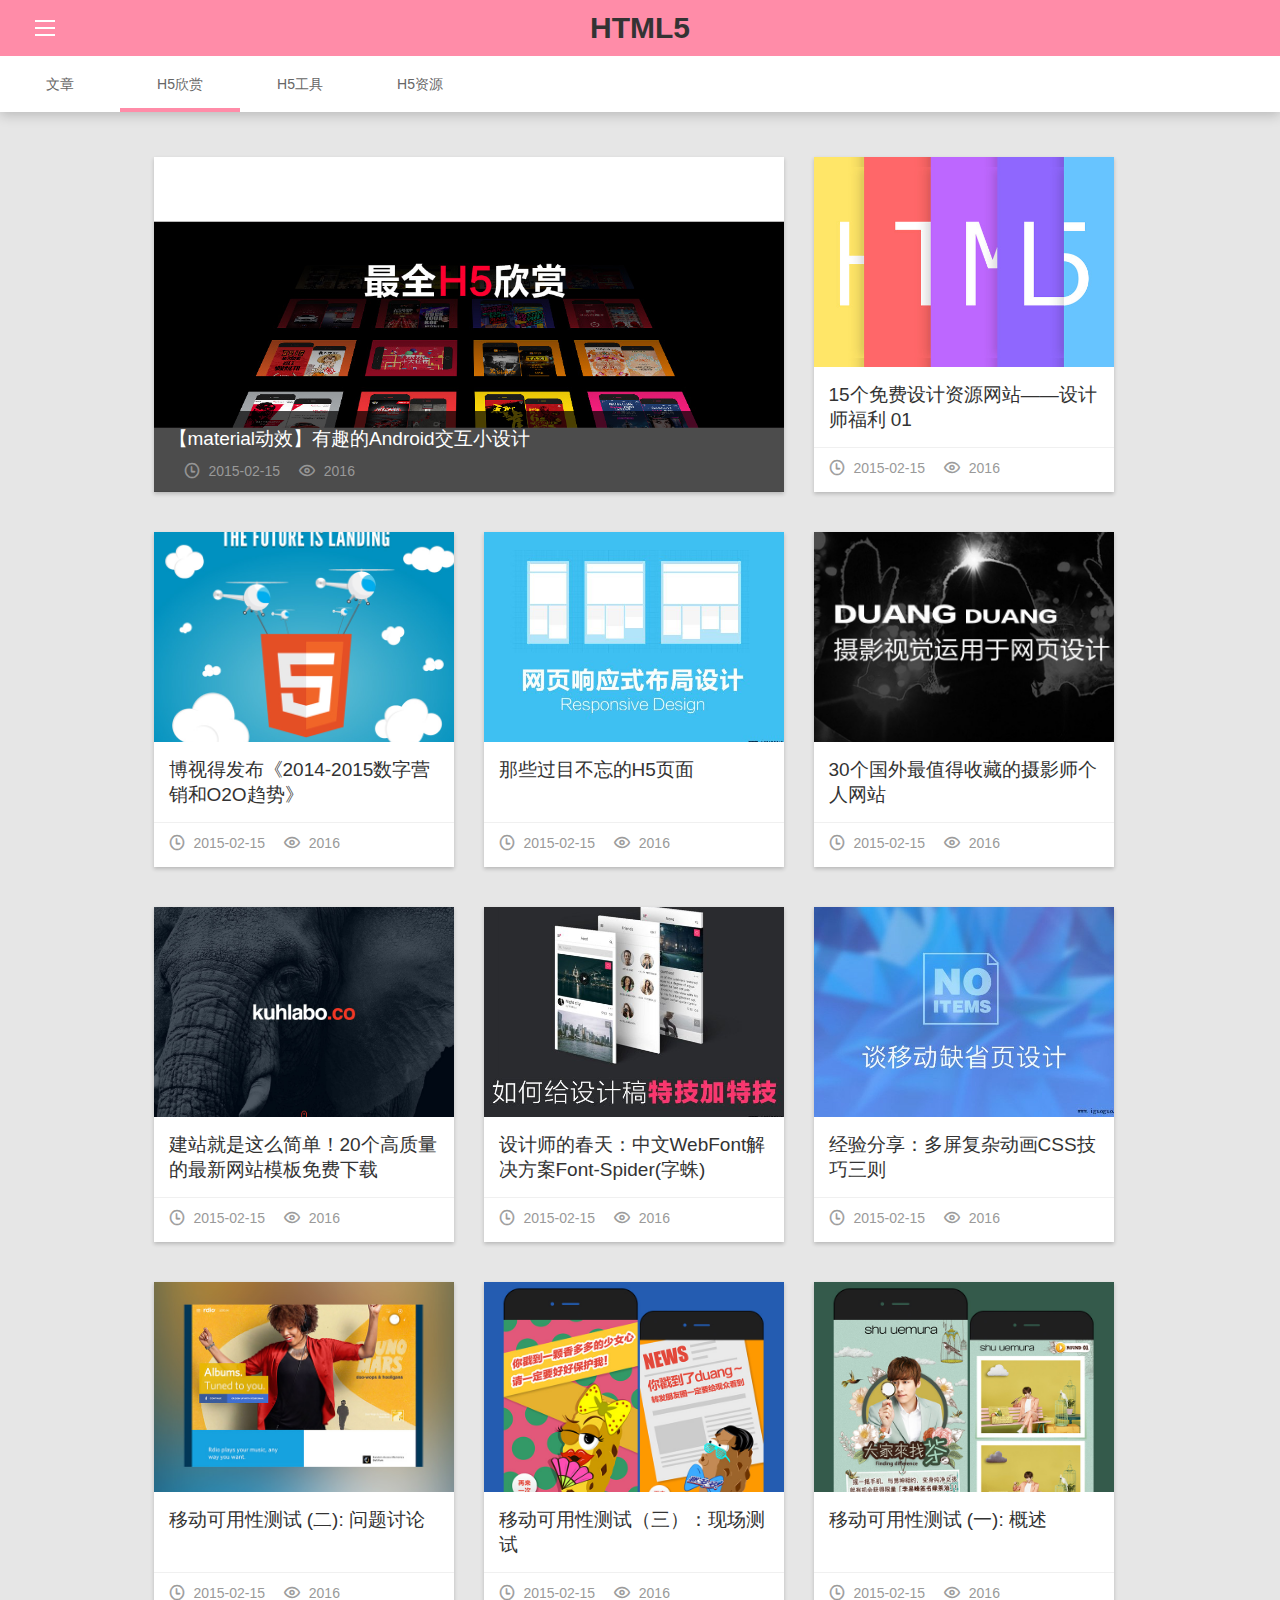
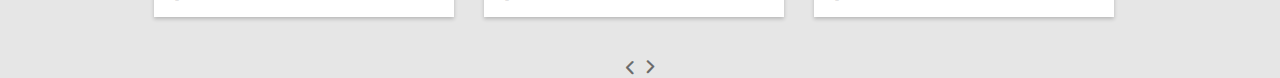
<file: h5/h5.html>
<!DOCTYPE html>
<html>
	<head>
		<meta charset="utf-8">
		<title>html5--爱果果</title>
		<meta name="keywords" content="h5,html5"/>
		<meta name="description" content=""/>
		<link rel="stylesheet" type="text/css" href="css/style.css"/>
		<link rel="stylesheet" type="text/css" href="css/layout.css"/>
		<script type="text/javascript" src="js/jquery-2.1.0.js" ></script>
		<script type="text/javascript" src="js/common.js"></script>
	</head>
	<body>
		<!--
        	作者：278653847@qq.com
        	时间：2015-03-18
        	描述：头部导航区域
        -->
		<header class="depth1">
			<div class="iguoguoHeader">
				<div class="resWrapper">
					<div class="roundNav">
						<span class="navIcon"></span>
						<svg x="0px" y="0px" width="40px" height="40px" viewBox="0 0 40 40">
							<circle fill="transparent" stroke="#ffffff" stroke-width="1" cx="20px" cy="20px" r="18px" stroke-dasharray="150,150" stroke-dashoffset="150" ></circle>
						</svg>
					</div>
				</div>
				<nav class="iguoguoMenu resWrapper" >
					<h1>爱果果</h1>
					<ul>
						<li><a href="#">首页</a></li>
						<li><a href="#">酷站</a></li>
						<li><a href="#">UI</a></li>
						<li><a href="#">专题</a></li>
						<li><a href="#">电商</a></li>
					</ul>
				</nav>
				<span class="channelName">HTML5</span>
			</div>
			<div class="menuBar resWrapper">
				<nav>
					<a href="#">文章</a>
					<a href="#" class="current">H5欣赏</a>
					<a href="#">H5工具</a>
					<a href="#">H5资源</a>
				</nav>
			</div>
		</header>
		<!--
        	作者：278653847@qq.com
        	时间：2015-03-18
        	描述：主内容区域
        -->
		<div class="main resWrapper">
			<ul class="coList clearfix">
				<li class="focusList depth0">
					<div class="imgBox"><a href="#"><img src="images/h5banner.jpg" alt="" /></a></div>
					<h3>【material动效】有趣的Android交互小设计
					<div class="listMeta">
						<i class="iconfont">&#xe65f;</i>
						<span>2015-02-15</span>
						<i class="iconfont">&#xe7e6;</i>
						<span>2016</span>
					</div>
					</h3>
					
				</li>
				<li class="depth0">
					<div class="imgBox"><a href="#"><img src="images/html5.jpg" alt="" /></a></div>
					<h3>15个免费设计资源网站——设计师福利 01</h3>
					<div class="listMeta">
						<i class="iconfont">&#xe65f;</i>
						<span>2015-02-15</span>
						<i class="iconfont">&#xe7e6;</i>
						<span>2016</span>
					</div>
				</li>
				<li class="depth0">
					<div class="imgBox"><a href="#"><img src="images/html5landing.jpg" alt="" /></a></div>
					<h3>博视得发布《2014-2015数字营销和O2O趋势》</h3>
					<div class="listMeta">
						<i class="iconfont">&#xe65f;</i>
						<span>2015-02-15</span>
						<i class="iconfont">&#xe7e6;</i>
						<span>2016</span>
					</div>
				</li>
				<li class="depth0">
					<div class="imgBox"><a href="#"><img src="images/2.jpg" alt="" /></a></div>
					<h3>那些过目不忘的H5页面</h3>
					<div class="listMeta">
						<i class="iconfont">&#xe65f;</i>
						<span>2015-02-15</span>
						<i class="iconfont">&#xe7e6;</i>
						<span>2016</span>
					</div>
				</li>
				<li class="depth0">
					<div class="imgBox"><a href="#"><img src="images/3.jpg" alt="" /></a></div>
					<h3>30个国外最值得收藏的摄影师个人网站</h3>
					<div class="listMeta">
						<i class="iconfont">&#xe65f;</i>
						<span>2015-02-15</span>
						<i class="iconfont">&#xe7e6;</i>
						<span>2016</span>
					</div>
				<li class="depth0">
					<div class="imgBox"><a href="#"><img src="images/002.jpg" alt="" /></a></div>
					<h3>建站就是这么简单！20个高质量的最新网站模板免费下载</h3>
					<div class="listMeta">
						<i class="iconfont">&#xe65f;</i>
						<span>2015-02-15</span>
						<i class="iconfont">&#xe7e6;</i>
						<span>2016</span>
					</div>
				</li>
				<li class="depth0">
					<div class="imgBox"><a href="#"><img src="images/1.jpg" alt="" /></a></div>
					<h3>设计师的春天：中文WebFont解决方案Font-Spider(字蛛)</h3>
					<div class="listMeta">
						<i class="iconfont">&#xe65f;</i>
						<span>2015-02-15</span>
						<i class="iconfont">&#xe7e6;</i>
						<span>2016</span>
					</div>
				<li class="depth0">
					<div class="imgBox"><a href="#"><img src="images/4.jpg" alt="" /></a></div>
					<h3>经验分享：多屏复杂动画CSS技巧三则</h3>
					<div class="listMeta">
						<i class="iconfont">&#xe65f;</i>
						<span>2015-02-15</span>
						<i class="iconfont">&#xe7e6;</i>
						<span>2016</span>
					</div>
				</li>
				<li class="depth0">
					<div class="imgBox"><a href="#"><img src="images/5.jpg" alt="" /></a></div>
					<h3>移动可用性测试 (二): 问题讨论</h3>
					<div class="listMeta">
						<i class="iconfont">&#xe65f;</i>
						<span>2015-02-15</span>
						<i class="iconfont">&#xe7e6;</i>
						<span>2016</span>
					</div>
				<li class="depth0">
					<div class="imgBox"><a href="#"><img src="images/8.jpg" alt="" /></a></div>
					<h3>移动可用性测试（三）：现场测试</h3>
					<div class="listMeta">
						<i class="iconfont">&#xe65f;</i>
						<span>2015-02-15</span>
						<i class="iconfont">&#xe7e6;</i>
						<span>2016</span>
					</div>
				</li>
				<li class="depth0">
					<div class="imgBox"><a href="#"><img src="images/7.jpg" alt="" /></a></div>
					<h3>移动可用性测试 (一): 概述</h3>
					<div class="listMeta">
						<i class="iconfont">&#xe65f;</i>
						<span>2015-02-15</span>
						<i class="iconfont">&#xe7e6;</i>
						<span>2016</span>
					</div>
				</li>
				
			</ul>
			
			<div class="pager">
				<a href="#"><i class="iconfont">&#xe679;</i></a>
				<a href=""><i class="iconfont">&#xe6a3;</i></a>
			</div>
		</div>
		
		<footer>
			
		</footer>
	</body>
</html>
</file>
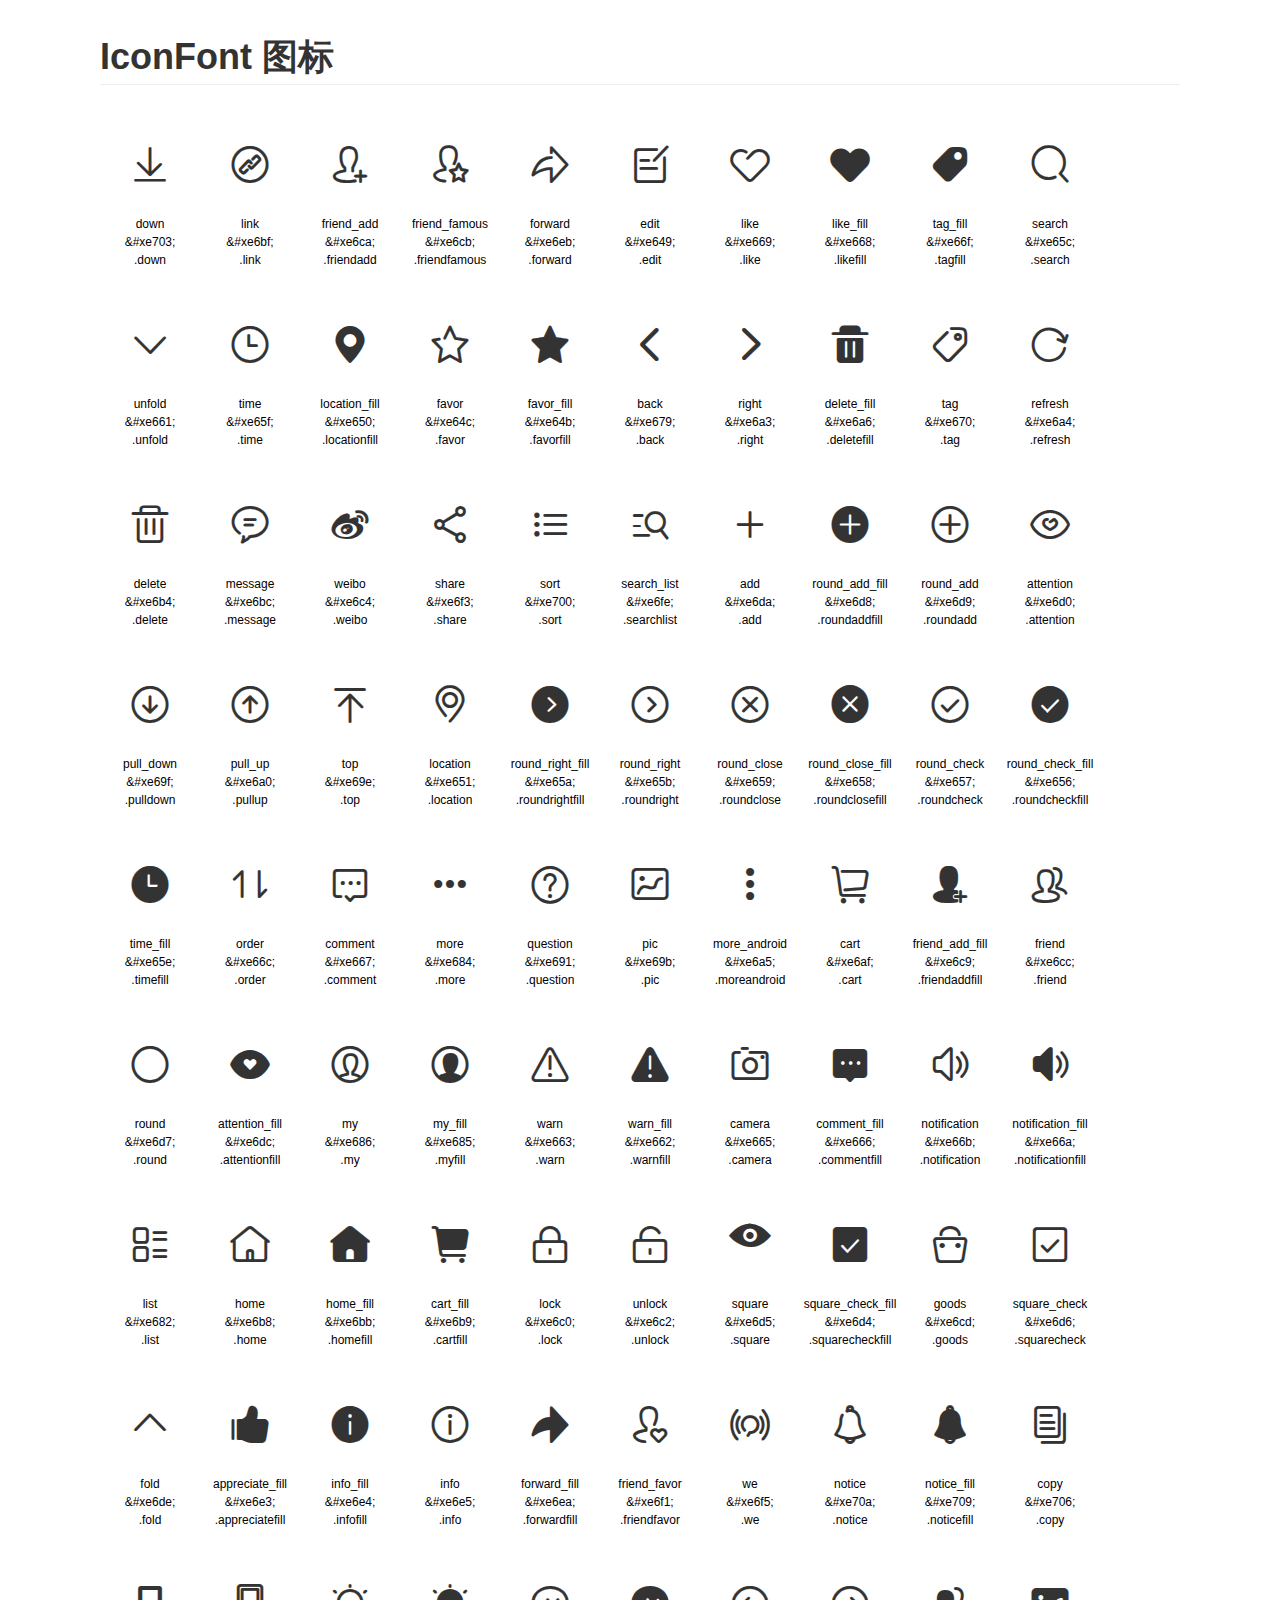
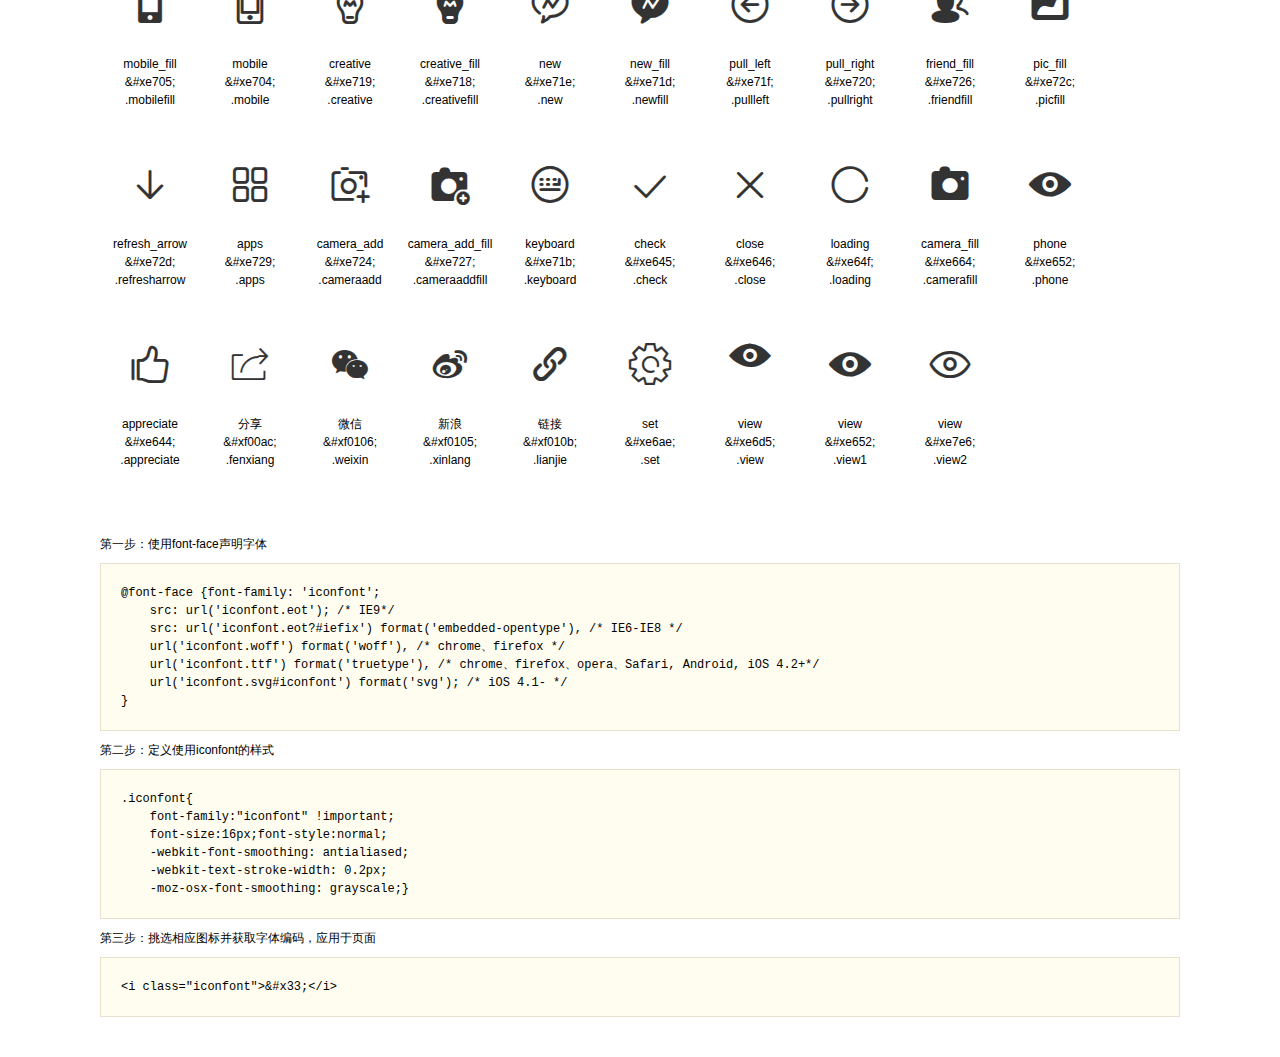
<file: css/iconfont/demo.html>
<!DOCTYPE html>
<html>
<head>
    <meta charset="utf-8"/>
    <title>IconFont</title>
    <link rel="stylesheet" href="demo.css">
    <link rel="stylesheet" href="iconfont.css">
</head>
<body>
    <div class="main">
        <h1>IconFont 图标</h1>
        <ul class="icon_lists clear">
            
                <li>
                <i class="icon iconfont">&#xe703;</i>
                    <div class="name">down</div>
                    <div class="code">&amp;#xe703;</div>
                    <div class="fontclass">.down</div>
                </li>
            
                <li>
                <i class="icon iconfont">&#xe6bf;</i>
                    <div class="name">link</div>
                    <div class="code">&amp;#xe6bf;</div>
                    <div class="fontclass">.link</div>
                </li>
            
                <li>
                <i class="icon iconfont">&#xe6ca;</i>
                    <div class="name">friend_add</div>
                    <div class="code">&amp;#xe6ca;</div>
                    <div class="fontclass">.friendadd</div>
                </li>
            
                <li>
                <i class="icon iconfont">&#xe6cb;</i>
                    <div class="name">friend_famous</div>
                    <div class="code">&amp;#xe6cb;</div>
                    <div class="fontclass">.friendfamous</div>
                </li>
            
                <li>
                <i class="icon iconfont">&#xe6eb;</i>
                    <div class="name">forward</div>
                    <div class="code">&amp;#xe6eb;</div>
                    <div class="fontclass">.forward</div>
                </li>
            
                <li>
                <i class="icon iconfont">&#xe649;</i>
                    <div class="name">edit</div>
                    <div class="code">&amp;#xe649;</div>
                    <div class="fontclass">.edit</div>
                </li>
            
                <li>
                <i class="icon iconfont">&#xe669;</i>
                    <div class="name">like</div>
                    <div class="code">&amp;#xe669;</div>
                    <div class="fontclass">.like</div>
                </li>
            
                <li>
                <i class="icon iconfont">&#xe668;</i>
                    <div class="name">like_fill</div>
                    <div class="code">&amp;#xe668;</div>
                    <div class="fontclass">.likefill</div>
                </li>
            
                <li>
                <i class="icon iconfont">&#xe66f;</i>
                    <div class="name">tag_fill</div>
                    <div class="code">&amp;#xe66f;</div>
                    <div class="fontclass">.tagfill</div>
                </li>
            
                <li>
                <i class="icon iconfont">&#xe65c;</i>
                    <div class="name">search</div>
                    <div class="code">&amp;#xe65c;</div>
                    <div class="fontclass">.search</div>
                </li>
            
                <li>
                <i class="icon iconfont">&#xe661;</i>
                    <div class="name">unfold</div>
                    <div class="code">&amp;#xe661;</div>
                    <div class="fontclass">.unfold</div>
                </li>
            
                <li>
                <i class="icon iconfont">&#xe65f;</i>
                    <div class="name">time</div>
                    <div class="code">&amp;#xe65f;</div>
                    <div class="fontclass">.time</div>
                </li>
            
                <li>
                <i class="icon iconfont">&#xe650;</i>
                    <div class="name">location_fill</div>
                    <div class="code">&amp;#xe650;</div>
                    <div class="fontclass">.locationfill</div>
                </li>
            
                <li>
                <i class="icon iconfont">&#xe64c;</i>
                    <div class="name">favor</div>
                    <div class="code">&amp;#xe64c;</div>
                    <div class="fontclass">.favor</div>
                </li>
            
                <li>
                <i class="icon iconfont">&#xe64b;</i>
                    <div class="name">favor_fill</div>
                    <div class="code">&amp;#xe64b;</div>
                    <div class="fontclass">.favorfill</div>
                </li>
            
                <li>
                <i class="icon iconfont">&#xe679;</i>
                    <div class="name">back</div>
                    <div class="code">&amp;#xe679;</div>
                    <div class="fontclass">.back</div>
                </li>
            
                <li>
                <i class="icon iconfont">&#xe6a3;</i>
                    <div class="name">right</div>
                    <div class="code">&amp;#xe6a3;</div>
                    <div class="fontclass">.right</div>
                </li>
            
                <li>
                <i class="icon iconfont">&#xe6a6;</i>
                    <div class="name">delete_fill</div>
                    <div class="code">&amp;#xe6a6;</div>
                    <div class="fontclass">.deletefill</div>
                </li>
            
                <li>
                <i class="icon iconfont">&#xe670;</i>
                    <div class="name">tag</div>
                    <div class="code">&amp;#xe670;</div>
                    <div class="fontclass">.tag</div>
                </li>
            
                <li>
                <i class="icon iconfont">&#xe6a4;</i>
                    <div class="name">refresh</div>
                    <div class="code">&amp;#xe6a4;</div>
                    <div class="fontclass">.refresh</div>
                </li>
            
                <li>
                <i class="icon iconfont">&#xe6b4;</i>
                    <div class="name">delete</div>
                    <div class="code">&amp;#xe6b4;</div>
                    <div class="fontclass">.delete</div>
                </li>
            
                <li>
                <i class="icon iconfont">&#xe6bc;</i>
                    <div class="name">message</div>
                    <div class="code">&amp;#xe6bc;</div>
                    <div class="fontclass">.message</div>
                </li>
            
                <li>
                <i class="icon iconfont">&#xe6c4;</i>
                    <div class="name">weibo</div>
                    <div class="code">&amp;#xe6c4;</div>
                    <div class="fontclass">.weibo</div>
                </li>
            
                <li>
                <i class="icon iconfont">&#xe6f3;</i>
                    <div class="name">share</div>
                    <div class="code">&amp;#xe6f3;</div>
                    <div class="fontclass">.share</div>
                </li>
            
                <li>
                <i class="icon iconfont">&#xe700;</i>
                    <div class="name">sort</div>
                    <div class="code">&amp;#xe700;</div>
                    <div class="fontclass">.sort</div>
                </li>
            
                <li>
                <i class="icon iconfont">&#xe6fe;</i>
                    <div class="name">search_list</div>
                    <div class="code">&amp;#xe6fe;</div>
                    <div class="fontclass">.searchlist</div>
                </li>
            
                <li>
                <i class="icon iconfont">&#xe6da;</i>
                    <div class="name">add</div>
                    <div class="code">&amp;#xe6da;</div>
                    <div class="fontclass">.add</div>
                </li>
            
                <li>
                <i class="icon iconfont">&#xe6d8;</i>
                    <div class="name">round_add_fill</div>
                    <div class="code">&amp;#xe6d8;</div>
                    <div class="fontclass">.roundaddfill</div>
                </li>
            
                <li>
                <i class="icon iconfont">&#xe6d9;</i>
                    <div class="name">round_add</div>
                    <div class="code">&amp;#xe6d9;</div>
                    <div class="fontclass">.roundadd</div>
                </li>
            
                <li>
                <i class="icon iconfont">&#xe6d0;</i>
                    <div class="name">attention</div>
                    <div class="code">&amp;#xe6d0;</div>
                    <div class="fontclass">.attention</div>
                </li>
            
                <li>
                <i class="icon iconfont">&#xe69f;</i>
                    <div class="name">pull_down</div>
                    <div class="code">&amp;#xe69f;</div>
                    <div class="fontclass">.pulldown</div>
                </li>
            
                <li>
                <i class="icon iconfont">&#xe6a0;</i>
                    <div class="name">pull_up</div>
                    <div class="code">&amp;#xe6a0;</div>
                    <div class="fontclass">.pullup</div>
                </li>
            
                <li>
                <i class="icon iconfont">&#xe69e;</i>
                    <div class="name">top</div>
                    <div class="code">&amp;#xe69e;</div>
                    <div class="fontclass">.top</div>
                </li>
            
                <li>
                <i class="icon iconfont">&#xe651;</i>
                    <div class="name">location</div>
                    <div class="code">&amp;#xe651;</div>
                    <div class="fontclass">.location</div>
                </li>
            
                <li>
                <i class="icon iconfont">&#xe65a;</i>
                    <div class="name">round_right_fill</div>
                    <div class="code">&amp;#xe65a;</div>
                    <div class="fontclass">.roundrightfill</div>
                </li>
            
                <li>
                <i class="icon iconfont">&#xe65b;</i>
                    <div class="name">round_right</div>
                    <div class="code">&amp;#xe65b;</div>
                    <div class="fontclass">.roundright</div>
                </li>
            
                <li>
                <i class="icon iconfont">&#xe659;</i>
                    <div class="name">round_close</div>
                    <div class="code">&amp;#xe659;</div>
                    <div class="fontclass">.roundclose</div>
                </li>
            
                <li>
                <i class="icon iconfont">&#xe658;</i>
                    <div class="name">round_close_fill</div>
                    <div class="code">&amp;#xe658;</div>
                    <div class="fontclass">.roundclosefill</div>
                </li>
            
                <li>
                <i class="icon iconfont">&#xe657;</i>
                    <div class="name">round_check</div>
                    <div class="code">&amp;#xe657;</div>
                    <div class="fontclass">.roundcheck</div>
                </li>
            
                <li>
                <i class="icon iconfont">&#xe656;</i>
                    <div class="name">round_check_fill</div>
                    <div class="code">&amp;#xe656;</div>
                    <div class="fontclass">.roundcheckfill</div>
                </li>
            
                <li>
                <i class="icon iconfont">&#xe65e;</i>
                    <div class="name">time_fill</div>
                    <div class="code">&amp;#xe65e;</div>
                    <div class="fontclass">.timefill</div>
                </li>
            
                <li>
                <i class="icon iconfont">&#xe66c;</i>
                    <div class="name">order</div>
                    <div class="code">&amp;#xe66c;</div>
                    <div class="fontclass">.order</div>
                </li>
            
                <li>
                <i class="icon iconfont">&#xe667;</i>
                    <div class="name">comment</div>
                    <div class="code">&amp;#xe667;</div>
                    <div class="fontclass">.comment</div>
                </li>
            
                <li>
                <i class="icon iconfont">&#xe684;</i>
                    <div class="name">more</div>
                    <div class="code">&amp;#xe684;</div>
                    <div class="fontclass">.more</div>
                </li>
            
                <li>
                <i class="icon iconfont">&#xe691;</i>
                    <div class="name">question</div>
                    <div class="code">&amp;#xe691;</div>
                    <div class="fontclass">.question</div>
                </li>
            
                <li>
                <i class="icon iconfont">&#xe69b;</i>
                    <div class="name">pic</div>
                    <div class="code">&amp;#xe69b;</div>
                    <div class="fontclass">.pic</div>
                </li>
            
                <li>
                <i class="icon iconfont">&#xe6a5;</i>
                    <div class="name">more_android</div>
                    <div class="code">&amp;#xe6a5;</div>
                    <div class="fontclass">.moreandroid</div>
                </li>
            
                <li>
                <i class="icon iconfont">&#xe6af;</i>
                    <div class="name">cart</div>
                    <div class="code">&amp;#xe6af;</div>
                    <div class="fontclass">.cart</div>
                </li>
            
                <li>
                <i class="icon iconfont">&#xe6c9;</i>
                    <div class="name">friend_add_fill</div>
                    <div class="code">&amp;#xe6c9;</div>
                    <div class="fontclass">.friendaddfill</div>
                </li>
            
                <li>
                <i class="icon iconfont">&#xe6cc;</i>
                    <div class="name">friend</div>
                    <div class="code">&amp;#xe6cc;</div>
                    <div class="fontclass">.friend</div>
                </li>
            
                <li>
                <i class="icon iconfont">&#xe6d7;</i>
                    <div class="name">round</div>
                    <div class="code">&amp;#xe6d7;</div>
                    <div class="fontclass">.round</div>
                </li>
            
                <li>
                <i class="icon iconfont">&#xe6dc;</i>
                    <div class="name">attention_fill</div>
                    <div class="code">&amp;#xe6dc;</div>
                    <div class="fontclass">.attentionfill</div>
                </li>
            
                <li>
                <i class="icon iconfont">&#xe686;</i>
                    <div class="name">my</div>
                    <div class="code">&amp;#xe686;</div>
                    <div class="fontclass">.my</div>
                </li>
            
                <li>
                <i class="icon iconfont">&#xe685;</i>
                    <div class="name">my_fill</div>
                    <div class="code">&amp;#xe685;</div>
                    <div class="fontclass">.myfill</div>
                </li>
            
                <li>
                <i class="icon iconfont">&#xe663;</i>
                    <div class="name">warn</div>
                    <div class="code">&amp;#xe663;</div>
                    <div class="fontclass">.warn</div>
                </li>
            
                <li>
                <i class="icon iconfont">&#xe662;</i>
                    <div class="name">warn_fill</div>
                    <div class="code">&amp;#xe662;</div>
                    <div class="fontclass">.warnfill</div>
                </li>
            
                <li>
                <i class="icon iconfont">&#xe665;</i>
                    <div class="name">camera</div>
                    <div class="code">&amp;#xe665;</div>
                    <div class="fontclass">.camera</div>
                </li>
            
                <li>
                <i class="icon iconfont">&#xe666;</i>
                    <div class="name">comment_fill</div>
                    <div class="code">&amp;#xe666;</div>
                    <div class="fontclass">.commentfill</div>
                </li>
            
                <li>
                <i class="icon iconfont">&#xe66b;</i>
                    <div class="name">notification</div>
                    <div class="code">&amp;#xe66b;</div>
                    <div class="fontclass">.notification</div>
                </li>
            
                <li>
                <i class="icon iconfont">&#xe66a;</i>
                    <div class="name">notification_fill</div>
                    <div class="code">&amp;#xe66a;</div>
                    <div class="fontclass">.notificationfill</div>
                </li>
            
                <li>
                <i class="icon iconfont">&#xe682;</i>
                    <div class="name">list</div>
                    <div class="code">&amp;#xe682;</div>
                    <div class="fontclass">.list</div>
                </li>
            
                <li>
                <i class="icon iconfont">&#xe6b8;</i>
                    <div class="name">home</div>
                    <div class="code">&amp;#xe6b8;</div>
                    <div class="fontclass">.home</div>
                </li>
            
                <li>
                <i class="icon iconfont">&#xe6bb;</i>
                    <div class="name">home_fill</div>
                    <div class="code">&amp;#xe6bb;</div>
                    <div class="fontclass">.homefill</div>
                </li>
            
                <li>
                <i class="icon iconfont">&#xe6b9;</i>
                    <div class="name">cart_fill</div>
                    <div class="code">&amp;#xe6b9;</div>
                    <div class="fontclass">.cartfill</div>
                </li>
            
                <li>
                <i class="icon iconfont">&#xe6c0;</i>
                    <div class="name">lock</div>
                    <div class="code">&amp;#xe6c0;</div>
                    <div class="fontclass">.lock</div>
                </li>
            
                <li>
                <i class="icon iconfont">&#xe6c2;</i>
                    <div class="name">unlock</div>
                    <div class="code">&amp;#xe6c2;</div>
                    <div class="fontclass">.unlock</div>
                </li>
            
                <li>
                <i class="icon iconfont">&#xe6d5;</i>
                    <div class="name">square</div>
                    <div class="code">&amp;#xe6d5;</div>
                    <div class="fontclass">.square</div>
                </li>
            
                <li>
                <i class="icon iconfont">&#xe6d4;</i>
                    <div class="name">square_check_fill</div>
                    <div class="code">&amp;#xe6d4;</div>
                    <div class="fontclass">.squarecheckfill</div>
                </li>
            
                <li>
                <i class="icon iconfont">&#xe6cd;</i>
                    <div class="name">goods</div>
                    <div class="code">&amp;#xe6cd;</div>
                    <div class="fontclass">.goods</div>
                </li>
            
                <li>
                <i class="icon iconfont">&#xe6d6;</i>
                    <div class="name">square_check</div>
                    <div class="code">&amp;#xe6d6;</div>
                    <div class="fontclass">.squarecheck</div>
                </li>
            
                <li>
                <i class="icon iconfont">&#xe6de;</i>
                    <div class="name">fold</div>
                    <div class="code">&amp;#xe6de;</div>
                    <div class="fontclass">.fold</div>
                </li>
            
                <li>
                <i class="icon iconfont">&#xe6e3;</i>
                    <div class="name">appreciate_fill</div>
                    <div class="code">&amp;#xe6e3;</div>
                    <div class="fontclass">.appreciatefill</div>
                </li>
            
                <li>
                <i class="icon iconfont">&#xe6e4;</i>
                    <div class="name">info_fill</div>
                    <div class="code">&amp;#xe6e4;</div>
                    <div class="fontclass">.infofill</div>
                </li>
            
                <li>
                <i class="icon iconfont">&#xe6e5;</i>
                    <div class="name">info</div>
                    <div class="code">&amp;#xe6e5;</div>
                    <div class="fontclass">.info</div>
                </li>
            
                <li>
                <i class="icon iconfont">&#xe6ea;</i>
                    <div class="name">forward_fill</div>
                    <div class="code">&amp;#xe6ea;</div>
                    <div class="fontclass">.forwardfill</div>
                </li>
            
                <li>
                <i class="icon iconfont">&#xe6f1;</i>
                    <div class="name">friend_favor</div>
                    <div class="code">&amp;#xe6f1;</div>
                    <div class="fontclass">.friendfavor</div>
                </li>
            
                <li>
                <i class="icon iconfont">&#xe6f5;</i>
                    <div class="name">we</div>
                    <div class="code">&amp;#xe6f5;</div>
                    <div class="fontclass">.we</div>
                </li>
            
                <li>
                <i class="icon iconfont">&#xe70a;</i>
                    <div class="name">notice</div>
                    <div class="code">&amp;#xe70a;</div>
                    <div class="fontclass">.notice</div>
                </li>
            
                <li>
                <i class="icon iconfont">&#xe709;</i>
                    <div class="name">notice_fill</div>
                    <div class="code">&amp;#xe709;</div>
                    <div class="fontclass">.noticefill</div>
                </li>
            
                <li>
                <i class="icon iconfont">&#xe706;</i>
                    <div class="name">copy</div>
                    <div class="code">&amp;#xe706;</div>
                    <div class="fontclass">.copy</div>
                </li>
            
                <li>
                <i class="icon iconfont">&#xe705;</i>
                    <div class="name">mobile_fill</div>
                    <div class="code">&amp;#xe705;</div>
                    <div class="fontclass">.mobilefill</div>
                </li>
            
                <li>
                <i class="icon iconfont">&#xe704;</i>
                    <div class="name">mobile</div>
                    <div class="code">&amp;#xe704;</div>
                    <div class="fontclass">.mobile</div>
                </li>
            
                <li>
                <i class="icon iconfont">&#xe719;</i>
                    <div class="name">creative</div>
                    <div class="code">&amp;#xe719;</div>
                    <div class="fontclass">.creative</div>
                </li>
            
                <li>
                <i class="icon iconfont">&#xe718;</i>
                    <div class="name">creative_fill</div>
                    <div class="code">&amp;#xe718;</div>
                    <div class="fontclass">.creativefill</div>
                </li>
            
                <li>
                <i class="icon iconfont">&#xe71e;</i>
                    <div class="name">new</div>
                    <div class="code">&amp;#xe71e;</div>
                    <div class="fontclass">.new</div>
                </li>
            
                <li>
                <i class="icon iconfont">&#xe71d;</i>
                    <div class="name">new_fill</div>
                    <div class="code">&amp;#xe71d;</div>
                    <div class="fontclass">.newfill</div>
                </li>
            
                <li>
                <i class="icon iconfont">&#xe71f;</i>
                    <div class="name">pull_left</div>
                    <div class="code">&amp;#xe71f;</div>
                    <div class="fontclass">.pullleft</div>
                </li>
            
                <li>
                <i class="icon iconfont">&#xe720;</i>
                    <div class="name">pull_right</div>
                    <div class="code">&amp;#xe720;</div>
                    <div class="fontclass">.pullright</div>
                </li>
            
                <li>
                <i class="icon iconfont">&#xe726;</i>
                    <div class="name">friend_fill</div>
                    <div class="code">&amp;#xe726;</div>
                    <div class="fontclass">.friendfill</div>
                </li>
            
                <li>
                <i class="icon iconfont">&#xe72c;</i>
                    <div class="name">pic_fill</div>
                    <div class="code">&amp;#xe72c;</div>
                    <div class="fontclass">.picfill</div>
                </li>
            
                <li>
                <i class="icon iconfont">&#xe72d;</i>
                    <div class="name">refresh_arrow</div>
                    <div class="code">&amp;#xe72d;</div>
                    <div class="fontclass">.refresharrow</div>
                </li>
            
                <li>
                <i class="icon iconfont">&#xe729;</i>
                    <div class="name">apps</div>
                    <div class="code">&amp;#xe729;</div>
                    <div class="fontclass">.apps</div>
                </li>
            
                <li>
                <i class="icon iconfont">&#xe724;</i>
                    <div class="name">camera_add</div>
                    <div class="code">&amp;#xe724;</div>
                    <div class="fontclass">.cameraadd</div>
                </li>
            
                <li>
                <i class="icon iconfont">&#xe727;</i>
                    <div class="name">camera_add_fill</div>
                    <div class="code">&amp;#xe727;</div>
                    <div class="fontclass">.cameraaddfill</div>
                </li>
            
                <li>
                <i class="icon iconfont">&#xe71b;</i>
                    <div class="name">keyboard</div>
                    <div class="code">&amp;#xe71b;</div>
                    <div class="fontclass">.keyboard</div>
                </li>
            
                <li>
                <i class="icon iconfont">&#xe645;</i>
                    <div class="name">check</div>
                    <div class="code">&amp;#xe645;</div>
                    <div class="fontclass">.check</div>
                </li>
            
                <li>
                <i class="icon iconfont">&#xe646;</i>
                    <div class="name">close</div>
                    <div class="code">&amp;#xe646;</div>
                    <div class="fontclass">.close</div>
                </li>
            
                <li>
                <i class="icon iconfont">&#xe64f;</i>
                    <div class="name">loading</div>
                    <div class="code">&amp;#xe64f;</div>
                    <div class="fontclass">.loading</div>
                </li>
            
                <li>
                <i class="icon iconfont">&#xe664;</i>
                    <div class="name">camera_fill</div>
                    <div class="code">&amp;#xe664;</div>
                    <div class="fontclass">.camerafill</div>
                </li>
            
                <li>
                <i class="icon iconfont">&#xe652;</i>
                    <div class="name">phone</div>
                    <div class="code">&amp;#xe652;</div>
                    <div class="fontclass">.phone</div>
                </li>
            
                <li>
                <i class="icon iconfont">&#xe644;</i>
                    <div class="name">appreciate</div>
                    <div class="code">&amp;#xe644;</div>
                    <div class="fontclass">.appreciate</div>
                </li>
            
                <li>
                <i class="icon iconfont">&#xf00ac;</i>
                    <div class="name">分享</div>
                    <div class="code">&amp;#xf00ac;</div>
                    <div class="fontclass">.fenxiang</div>
                </li>
            
                <li>
                <i class="icon iconfont">&#xf0106;</i>
                    <div class="name">微信</div>
                    <div class="code">&amp;#xf0106;</div>
                    <div class="fontclass">.weixin</div>
                </li>
            
                <li>
                <i class="icon iconfont">&#xf0105;</i>
                    <div class="name">新浪</div>
                    <div class="code">&amp;#xf0105;</div>
                    <div class="fontclass">.xinlang</div>
                </li>
            
                <li>
                <i class="icon iconfont">&#xf010b;</i>
                    <div class="name">链接</div>
                    <div class="code">&amp;#xf010b;</div>
                    <div class="fontclass">.lianjie</div>
                </li>
            
                <li>
                <i class="icon iconfont">&#xe6ae;</i>
                    <div class="name">set</div>
                    <div class="code">&amp;#xe6ae;</div>
                    <div class="fontclass">.set</div>
                </li>
            
                <li>
                <i class="icon iconfont">&#xe6d5;</i>
                    <div class="name">view</div>
                    <div class="code">&amp;#xe6d5;</div>
                    <div class="fontclass">.view</div>
                </li>
            
                <li>
                <i class="icon iconfont">&#xe652;</i>
                    <div class="name">view</div>
                    <div class="code">&amp;#xe652;</div>
                    <div class="fontclass">.view1</div>
                </li>
            
                <li>
                <i class="icon iconfont">&#xe7e6;</i>
                    <div class="name">view</div>
                    <div class="code">&amp;#xe7e6;</div>
                    <div class="fontclass">.view2</div>
                </li>
            
        </ul>


        <div class="helps">
            第一步：使用font-face声明字体
            <pre>
@font-face {font-family: 'iconfont';
    src: url('iconfont.eot'); /* IE9*/
    src: url('iconfont.eot?#iefix') format('embedded-opentype'), /* IE6-IE8 */
    url('iconfont.woff') format('woff'), /* chrome、firefox */
    url('iconfont.ttf') format('truetype'), /* chrome、firefox、opera、Safari, Android, iOS 4.2+*/
    url('iconfont.svg#iconfont') format('svg'); /* iOS 4.1- */
}
</pre>
第二步：定义使用iconfont的样式
            <pre>
.iconfont{
    font-family:"iconfont" !important;
    font-size:16px;font-style:normal;
    -webkit-font-smoothing: antialiased;
    -webkit-text-stroke-width: 0.2px;
    -moz-osx-font-smoothing: grayscale;}
</pre>
第三步：挑选相应图标并获取字体编码，应用于页面
<pre>
&lt;i class="iconfont"&gt;&amp;#x33;&lt;/i&gt;
</pre>
        </div>

    </div>
</body>
</html>
</file>
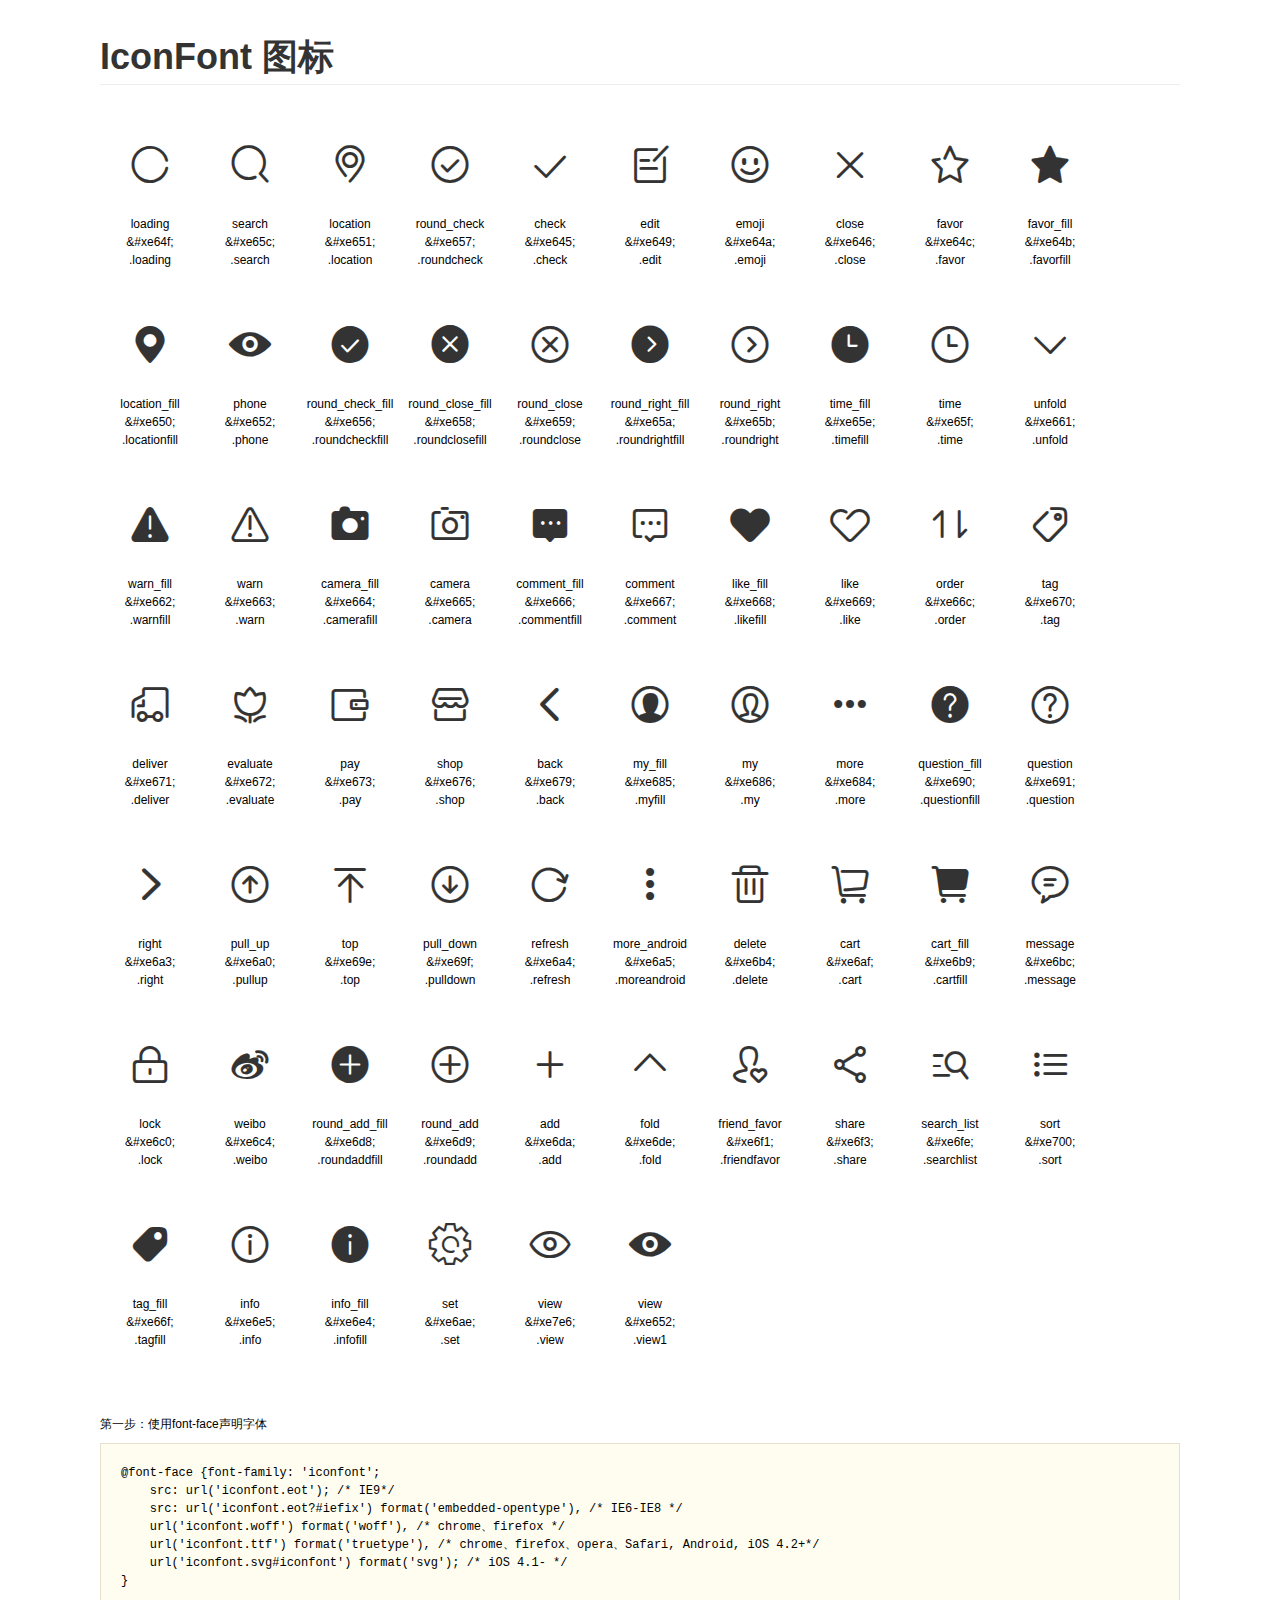
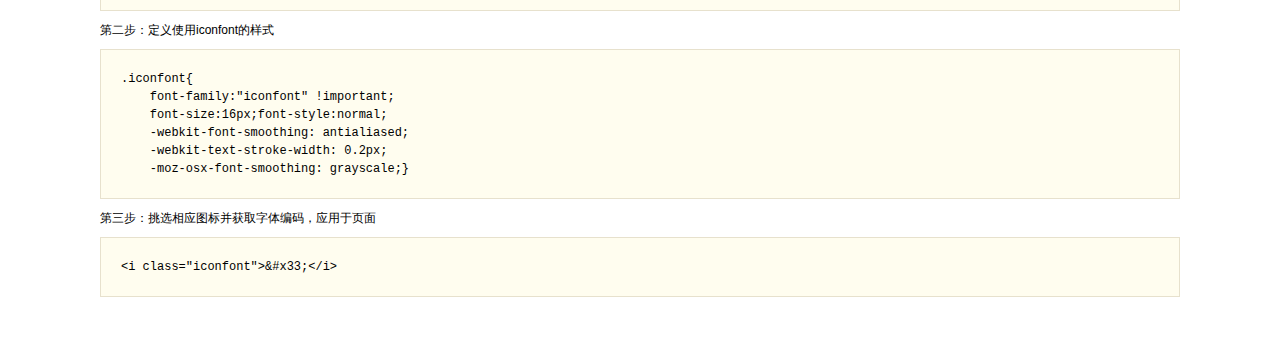
<file: h5/css/iconfont/demo.html>
<!DOCTYPE html>
<html>
<head>
    <meta charset="utf-8"/>
    <title>IconFont</title>
    <link rel="stylesheet" href="demo.css">
    <link rel="stylesheet" href="iconfont.css">
</head>
<body>
    <div class="main">
        <h1>IconFont 图标</h1>
        <ul class="icon_lists clear">
            
                <li>
                <i class="icon iconfont">&#xe64f;</i>
                    <div class="name">loading</div>
                    <div class="code">&amp;#xe64f;</div>
                    <div class="fontclass">.loading</div>
                </li>
            
                <li>
                <i class="icon iconfont">&#xe65c;</i>
                    <div class="name">search</div>
                    <div class="code">&amp;#xe65c;</div>
                    <div class="fontclass">.search</div>
                </li>
            
                <li>
                <i class="icon iconfont">&#xe651;</i>
                    <div class="name">location</div>
                    <div class="code">&amp;#xe651;</div>
                    <div class="fontclass">.location</div>
                </li>
            
                <li>
                <i class="icon iconfont">&#xe657;</i>
                    <div class="name">round_check</div>
                    <div class="code">&amp;#xe657;</div>
                    <div class="fontclass">.roundcheck</div>
                </li>
            
                <li>
                <i class="icon iconfont">&#xe645;</i>
                    <div class="name">check</div>
                    <div class="code">&amp;#xe645;</div>
                    <div class="fontclass">.check</div>
                </li>
            
                <li>
                <i class="icon iconfont">&#xe649;</i>
                    <div class="name">edit</div>
                    <div class="code">&amp;#xe649;</div>
                    <div class="fontclass">.edit</div>
                </li>
            
                <li>
                <i class="icon iconfont">&#xe64a;</i>
                    <div class="name">emoji</div>
                    <div class="code">&amp;#xe64a;</div>
                    <div class="fontclass">.emoji</div>
                </li>
            
                <li>
                <i class="icon iconfont">&#xe646;</i>
                    <div class="name">close</div>
                    <div class="code">&amp;#xe646;</div>
                    <div class="fontclass">.close</div>
                </li>
            
                <li>
                <i class="icon iconfont">&#xe64c;</i>
                    <div class="name">favor</div>
                    <div class="code">&amp;#xe64c;</div>
                    <div class="fontclass">.favor</div>
                </li>
            
                <li>
                <i class="icon iconfont">&#xe64b;</i>
                    <div class="name">favor_fill</div>
                    <div class="code">&amp;#xe64b;</div>
                    <div class="fontclass">.favorfill</div>
                </li>
            
                <li>
                <i class="icon iconfont">&#xe650;</i>
                    <div class="name">location_fill</div>
                    <div class="code">&amp;#xe650;</div>
                    <div class="fontclass">.locationfill</div>
                </li>
            
                <li>
                <i class="icon iconfont">&#xe652;</i>
                    <div class="name">phone</div>
                    <div class="code">&amp;#xe652;</div>
                    <div class="fontclass">.phone</div>
                </li>
            
                <li>
                <i class="icon iconfont">&#xe656;</i>
                    <div class="name">round_check_fill</div>
                    <div class="code">&amp;#xe656;</div>
                    <div class="fontclass">.roundcheckfill</div>
                </li>
            
                <li>
                <i class="icon iconfont">&#xe658;</i>
                    <div class="name">round_close_fill</div>
                    <div class="code">&amp;#xe658;</div>
                    <div class="fontclass">.roundclosefill</div>
                </li>
            
                <li>
                <i class="icon iconfont">&#xe659;</i>
                    <div class="name">round_close</div>
                    <div class="code">&amp;#xe659;</div>
                    <div class="fontclass">.roundclose</div>
                </li>
            
                <li>
                <i class="icon iconfont">&#xe65a;</i>
                    <div class="name">round_right_fill</div>
                    <div class="code">&amp;#xe65a;</div>
                    <div class="fontclass">.roundrightfill</div>
                </li>
            
                <li>
                <i class="icon iconfont">&#xe65b;</i>
                    <div class="name">round_right</div>
                    <div class="code">&amp;#xe65b;</div>
                    <div class="fontclass">.roundright</div>
                </li>
            
                <li>
                <i class="icon iconfont">&#xe65e;</i>
                    <div class="name">time_fill</div>
                    <div class="code">&amp;#xe65e;</div>
                    <div class="fontclass">.timefill</div>
                </li>
            
                <li>
                <i class="icon iconfont">&#xe65f;</i>
                    <div class="name">time</div>
                    <div class="code">&amp;#xe65f;</div>
                    <div class="fontclass">.time</div>
                </li>
            
                <li>
                <i class="icon iconfont">&#xe661;</i>
                    <div class="name">unfold</div>
                    <div class="code">&amp;#xe661;</div>
                    <div class="fontclass">.unfold</div>
                </li>
            
                <li>
                <i class="icon iconfont">&#xe662;</i>
                    <div class="name">warn_fill</div>
                    <div class="code">&amp;#xe662;</div>
                    <div class="fontclass">.warnfill</div>
                </li>
            
                <li>
                <i class="icon iconfont">&#xe663;</i>
                    <div class="name">warn</div>
                    <div class="code">&amp;#xe663;</div>
                    <div class="fontclass">.warn</div>
                </li>
            
                <li>
                <i class="icon iconfont">&#xe664;</i>
                    <div class="name">camera_fill</div>
                    <div class="code">&amp;#xe664;</div>
                    <div class="fontclass">.camerafill</div>
                </li>
            
                <li>
                <i class="icon iconfont">&#xe665;</i>
                    <div class="name">camera</div>
                    <div class="code">&amp;#xe665;</div>
                    <div class="fontclass">.camera</div>
                </li>
            
                <li>
                <i class="icon iconfont">&#xe666;</i>
                    <div class="name">comment_fill</div>
                    <div class="code">&amp;#xe666;</div>
                    <div class="fontclass">.commentfill</div>
                </li>
            
                <li>
                <i class="icon iconfont">&#xe667;</i>
                    <div class="name">comment</div>
                    <div class="code">&amp;#xe667;</div>
                    <div class="fontclass">.comment</div>
                </li>
            
                <li>
                <i class="icon iconfont">&#xe668;</i>
                    <div class="name">like_fill</div>
                    <div class="code">&amp;#xe668;</div>
                    <div class="fontclass">.likefill</div>
                </li>
            
                <li>
                <i class="icon iconfont">&#xe669;</i>
                    <div class="name">like</div>
                    <div class="code">&amp;#xe669;</div>
                    <div class="fontclass">.like</div>
                </li>
            
                <li>
                <i class="icon iconfont">&#xe66c;</i>
                    <div class="name">order</div>
                    <div class="code">&amp;#xe66c;</div>
                    <div class="fontclass">.order</div>
                </li>
            
                <li>
                <i class="icon iconfont">&#xe670;</i>
                    <div class="name">tag</div>
                    <div class="code">&amp;#xe670;</div>
                    <div class="fontclass">.tag</div>
                </li>
            
                <li>
                <i class="icon iconfont">&#xe671;</i>
                    <div class="name">deliver</div>
                    <div class="code">&amp;#xe671;</div>
                    <div class="fontclass">.deliver</div>
                </li>
            
                <li>
                <i class="icon iconfont">&#xe672;</i>
                    <div class="name">evaluate</div>
                    <div class="code">&amp;#xe672;</div>
                    <div class="fontclass">.evaluate</div>
                </li>
            
                <li>
                <i class="icon iconfont">&#xe673;</i>
                    <div class="name">pay</div>
                    <div class="code">&amp;#xe673;</div>
                    <div class="fontclass">.pay</div>
                </li>
            
                <li>
                <i class="icon iconfont">&#xe676;</i>
                    <div class="name">shop</div>
                    <div class="code">&amp;#xe676;</div>
                    <div class="fontclass">.shop</div>
                </li>
            
                <li>
                <i class="icon iconfont">&#xe679;</i>
                    <div class="name">back</div>
                    <div class="code">&amp;#xe679;</div>
                    <div class="fontclass">.back</div>
                </li>
            
                <li>
                <i class="icon iconfont">&#xe685;</i>
                    <div class="name">my_fill</div>
                    <div class="code">&amp;#xe685;</div>
                    <div class="fontclass">.myfill</div>
                </li>
            
                <li>
                <i class="icon iconfont">&#xe686;</i>
                    <div class="name">my</div>
                    <div class="code">&amp;#xe686;</div>
                    <div class="fontclass">.my</div>
                </li>
            
                <li>
                <i class="icon iconfont">&#xe684;</i>
                    <div class="name">more</div>
                    <div class="code">&amp;#xe684;</div>
                    <div class="fontclass">.more</div>
                </li>
            
                <li>
                <i class="icon iconfont">&#xe690;</i>
                    <div class="name">question_fill</div>
                    <div class="code">&amp;#xe690;</div>
                    <div class="fontclass">.questionfill</div>
                </li>
            
                <li>
                <i class="icon iconfont">&#xe691;</i>
                    <div class="name">question</div>
                    <div class="code">&amp;#xe691;</div>
                    <div class="fontclass">.question</div>
                </li>
            
                <li>
                <i class="icon iconfont">&#xe6a3;</i>
                    <div class="name">right</div>
                    <div class="code">&amp;#xe6a3;</div>
                    <div class="fontclass">.right</div>
                </li>
            
                <li>
                <i class="icon iconfont">&#xe6a0;</i>
                    <div class="name">pull_up</div>
                    <div class="code">&amp;#xe6a0;</div>
                    <div class="fontclass">.pullup</div>
                </li>
            
                <li>
                <i class="icon iconfont">&#xe69e;</i>
                    <div class="name">top</div>
                    <div class="code">&amp;#xe69e;</div>
                    <div class="fontclass">.top</div>
                </li>
            
                <li>
                <i class="icon iconfont">&#xe69f;</i>
                    <div class="name">pull_down</div>
                    <div class="code">&amp;#xe69f;</div>
                    <div class="fontclass">.pulldown</div>
                </li>
            
                <li>
                <i class="icon iconfont">&#xe6a4;</i>
                    <div class="name">refresh</div>
                    <div class="code">&amp;#xe6a4;</div>
                    <div class="fontclass">.refresh</div>
                </li>
            
                <li>
                <i class="icon iconfont">&#xe6a5;</i>
                    <div class="name">more_android</div>
                    <div class="code">&amp;#xe6a5;</div>
                    <div class="fontclass">.moreandroid</div>
                </li>
            
                <li>
                <i class="icon iconfont">&#xe6b4;</i>
                    <div class="name">delete</div>
                    <div class="code">&amp;#xe6b4;</div>
                    <div class="fontclass">.delete</div>
                </li>
            
                <li>
                <i class="icon iconfont">&#xe6af;</i>
                    <div class="name">cart</div>
                    <div class="code">&amp;#xe6af;</div>
                    <div class="fontclass">.cart</div>
                </li>
            
                <li>
                <i class="icon iconfont">&#xe6b9;</i>
                    <div class="name">cart_fill</div>
                    <div class="code">&amp;#xe6b9;</div>
                    <div class="fontclass">.cartfill</div>
                </li>
            
                <li>
                <i class="icon iconfont">&#xe6bc;</i>
                    <div class="name">message</div>
                    <div class="code">&amp;#xe6bc;</div>
                    <div class="fontclass">.message</div>
                </li>
            
                <li>
                <i class="icon iconfont">&#xe6c0;</i>
                    <div class="name">lock</div>
                    <div class="code">&amp;#xe6c0;</div>
                    <div class="fontclass">.lock</div>
                </li>
            
                <li>
                <i class="icon iconfont">&#xe6c4;</i>
                    <div class="name">weibo</div>
                    <div class="code">&amp;#xe6c4;</div>
                    <div class="fontclass">.weibo</div>
                </li>
            
                <li>
                <i class="icon iconfont">&#xe6d8;</i>
                    <div class="name">round_add_fill</div>
                    <div class="code">&amp;#xe6d8;</div>
                    <div class="fontclass">.roundaddfill</div>
                </li>
            
                <li>
                <i class="icon iconfont">&#xe6d9;</i>
                    <div class="name">round_add</div>
                    <div class="code">&amp;#xe6d9;</div>
                    <div class="fontclass">.roundadd</div>
                </li>
            
                <li>
                <i class="icon iconfont">&#xe6da;</i>
                    <div class="name">add</div>
                    <div class="code">&amp;#xe6da;</div>
                    <div class="fontclass">.add</div>
                </li>
            
                <li>
                <i class="icon iconfont">&#xe6de;</i>
                    <div class="name">fold</div>
                    <div class="code">&amp;#xe6de;</div>
                    <div class="fontclass">.fold</div>
                </li>
            
                <li>
                <i class="icon iconfont">&#xe6f1;</i>
                    <div class="name">friend_favor</div>
                    <div class="code">&amp;#xe6f1;</div>
                    <div class="fontclass">.friendfavor</div>
                </li>
            
                <li>
                <i class="icon iconfont">&#xe6f3;</i>
                    <div class="name">share</div>
                    <div class="code">&amp;#xe6f3;</div>
                    <div class="fontclass">.share</div>
                </li>
            
                <li>
                <i class="icon iconfont">&#xe6fe;</i>
                    <div class="name">search_list</div>
                    <div class="code">&amp;#xe6fe;</div>
                    <div class="fontclass">.searchlist</div>
                </li>
            
                <li>
                <i class="icon iconfont">&#xe700;</i>
                    <div class="name">sort</div>
                    <div class="code">&amp;#xe700;</div>
                    <div class="fontclass">.sort</div>
                </li>
            
                <li>
                <i class="icon iconfont">&#xe66f;</i>
                    <div class="name">tag_fill</div>
                    <div class="code">&amp;#xe66f;</div>
                    <div class="fontclass">.tagfill</div>
                </li>
            
                <li>
                <i class="icon iconfont">&#xe6e5;</i>
                    <div class="name">info</div>
                    <div class="code">&amp;#xe6e5;</div>
                    <div class="fontclass">.info</div>
                </li>
            
                <li>
                <i class="icon iconfont">&#xe6e4;</i>
                    <div class="name">info_fill</div>
                    <div class="code">&amp;#xe6e4;</div>
                    <div class="fontclass">.infofill</div>
                </li>
            
                <li>
                <i class="icon iconfont">&#xe6ae;</i>
                    <div class="name">set</div>
                    <div class="code">&amp;#xe6ae;</div>
                    <div class="fontclass">.set</div>
                </li>
            
                <li>
                <i class="icon iconfont">&#xe7e6;</i>
                    <div class="name">view</div>
                    <div class="code">&amp;#xe7e6;</div>
                    <div class="fontclass">.view</div>
                </li>
            
                <li>
                <i class="icon iconfont">&#xe652;</i>
                    <div class="name">view</div>
                    <div class="code">&amp;#xe652;</div>
                    <div class="fontclass">.view1</div>
                </li>
            
        </ul>


        <div class="helps">
            第一步：使用font-face声明字体
            <pre>
@font-face {font-family: 'iconfont';
    src: url('iconfont.eot'); /* IE9*/
    src: url('iconfont.eot?#iefix') format('embedded-opentype'), /* IE6-IE8 */
    url('iconfont.woff') format('woff'), /* chrome、firefox */
    url('iconfont.ttf') format('truetype'), /* chrome、firefox、opera、Safari, Android, iOS 4.2+*/
    url('iconfont.svg#iconfont') format('svg'); /* iOS 4.1- */
}
</pre>
第二步：定义使用iconfont的样式
            <pre>
.iconfont{
    font-family:"iconfont" !important;
    font-size:16px;font-style:normal;
    -webkit-font-smoothing: antialiased;
    -webkit-text-stroke-width: 0.2px;
    -moz-osx-font-smoothing: grayscale;}
</pre>
第三步：挑选相应图标并获取字体编码，应用于页面
<pre>
&lt;i class="iconfont"&gt;&amp;#x33;&lt;/i&gt;
</pre>
        </div>

    </div>
</body>
</html>
</file>
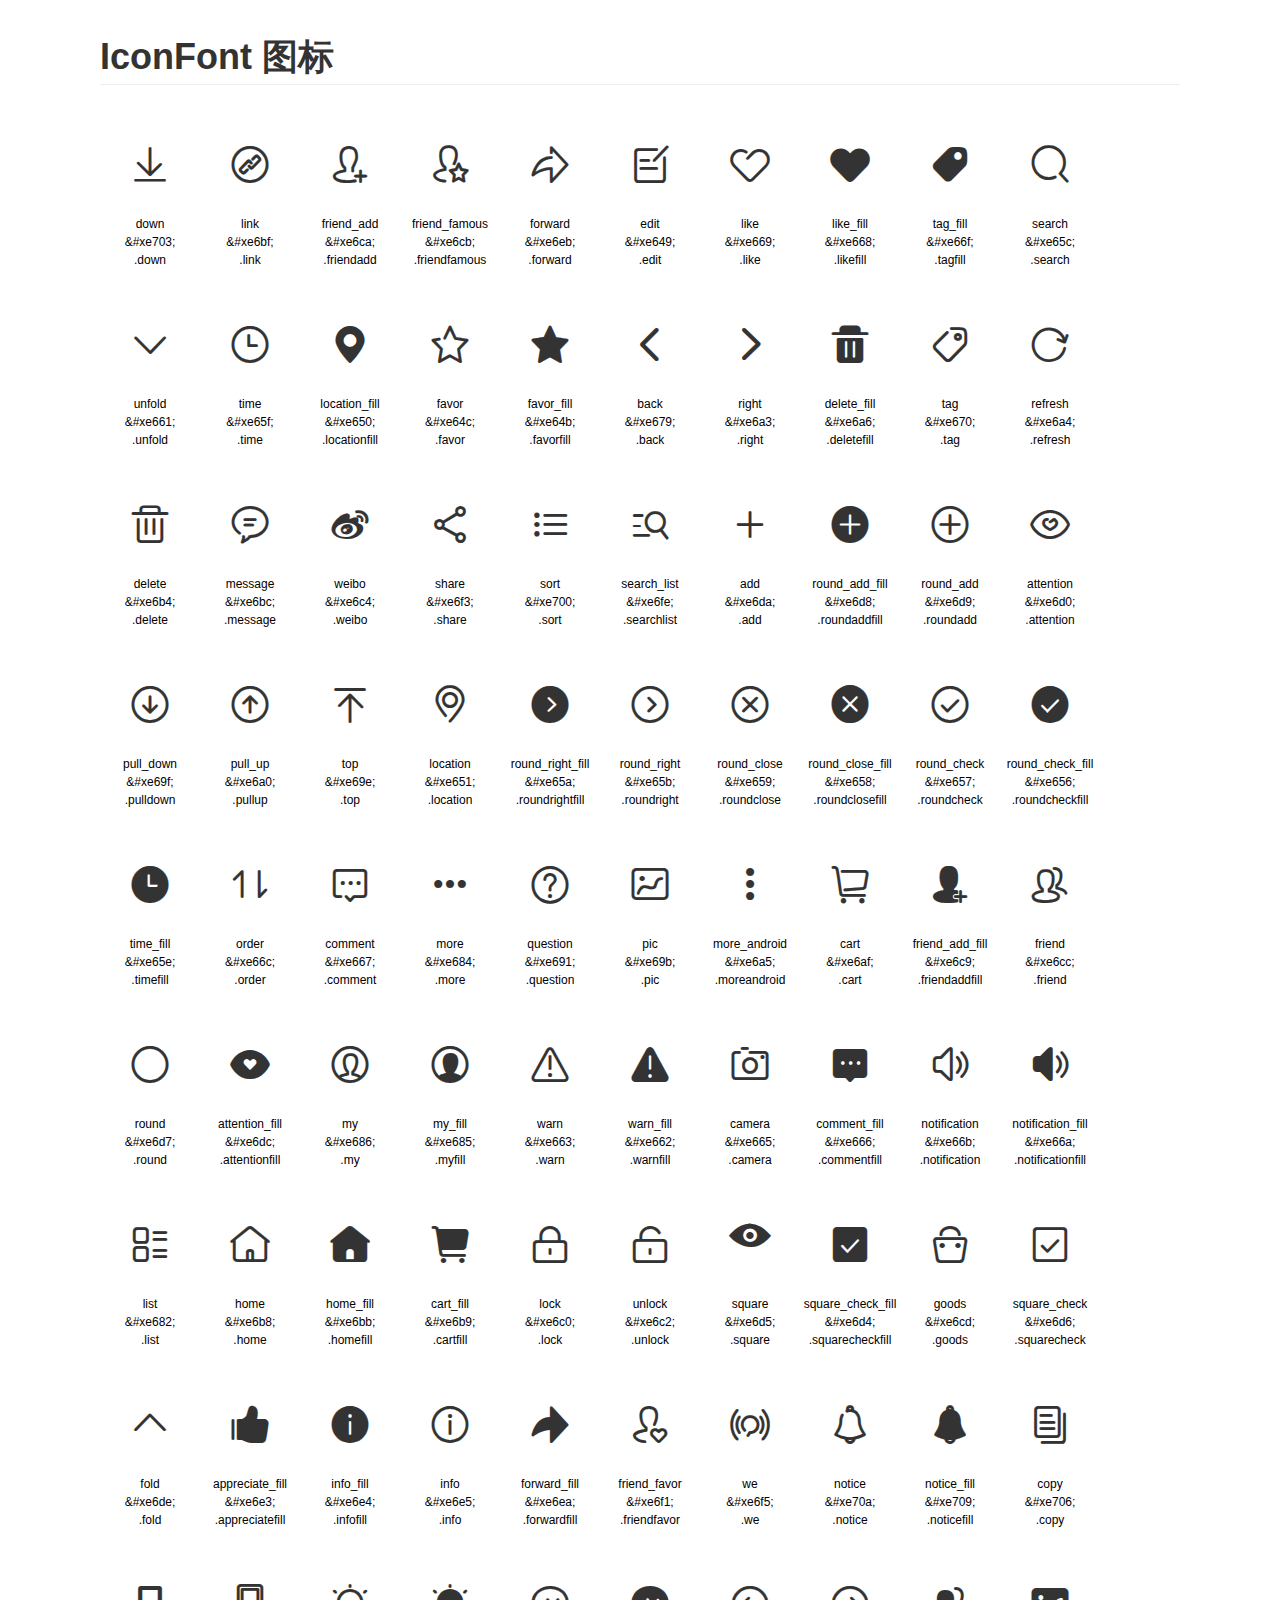
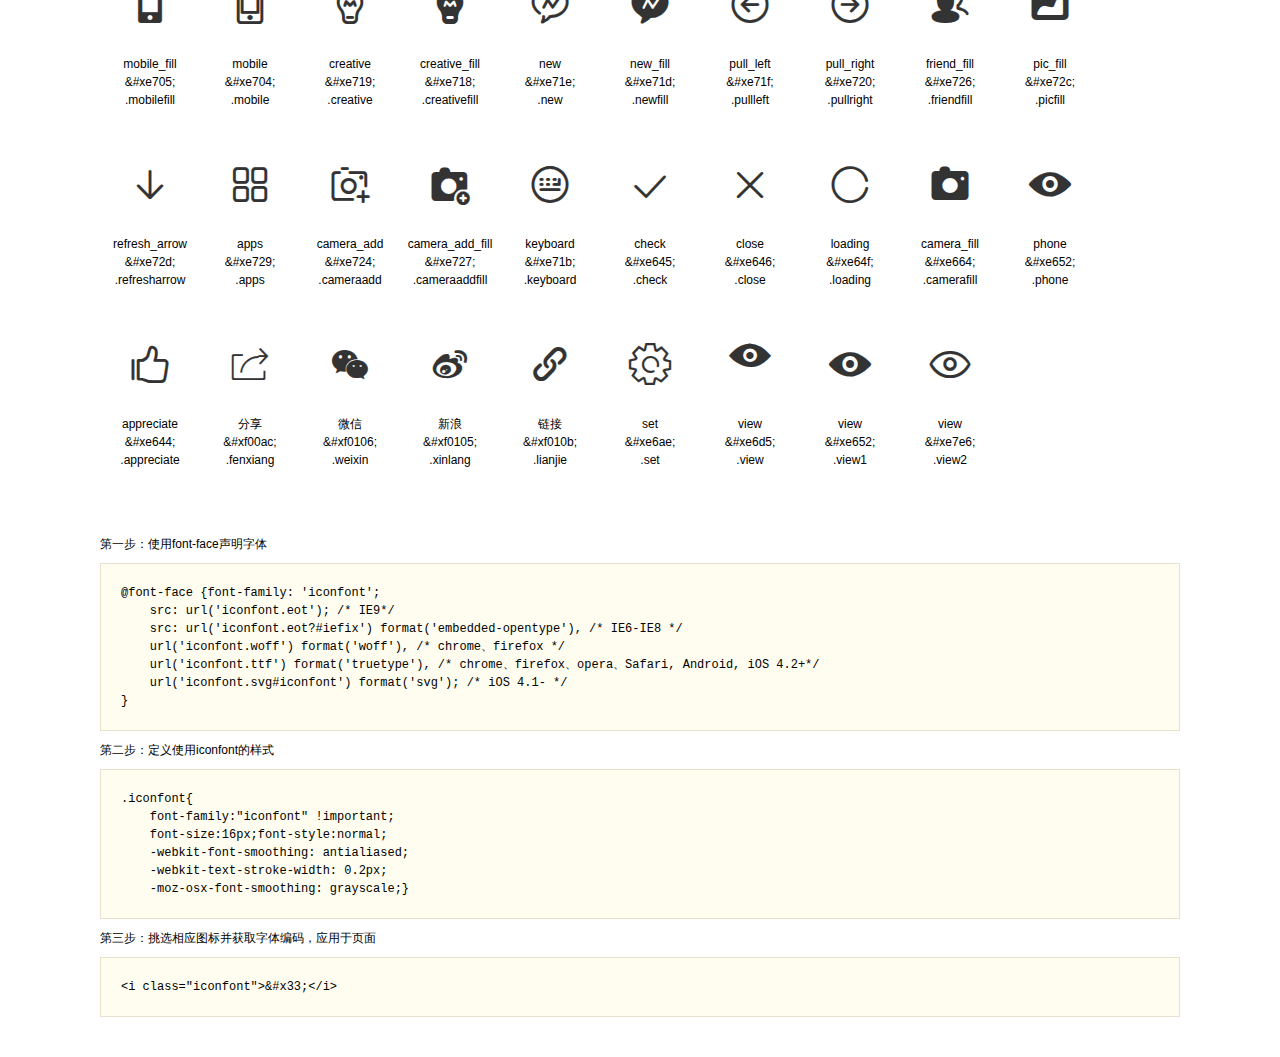
<file: m/css/iconfont/demo.html>
<!DOCTYPE html>
<html>
<head>
    <meta charset="utf-8"/>
    <title>IconFont</title>
    <link rel="stylesheet" href="demo.css">
    <link rel="stylesheet" href="iconfont.css">
</head>
<body>
    <div class="main">
        <h1>IconFont 图标</h1>
        <ul class="icon_lists clear">
            
                <li>
                <i class="icon iconfont">&#xe703;</i>
                    <div class="name">down</div>
                    <div class="code">&amp;#xe703;</div>
                    <div class="fontclass">.down</div>
                </li>
            
                <li>
                <i class="icon iconfont">&#xe6bf;</i>
                    <div class="name">link</div>
                    <div class="code">&amp;#xe6bf;</div>
                    <div class="fontclass">.link</div>
                </li>
            
                <li>
                <i class="icon iconfont">&#xe6ca;</i>
                    <div class="name">friend_add</div>
                    <div class="code">&amp;#xe6ca;</div>
                    <div class="fontclass">.friendadd</div>
                </li>
            
                <li>
                <i class="icon iconfont">&#xe6cb;</i>
                    <div class="name">friend_famous</div>
                    <div class="code">&amp;#xe6cb;</div>
                    <div class="fontclass">.friendfamous</div>
                </li>
            
                <li>
                <i class="icon iconfont">&#xe6eb;</i>
                    <div class="name">forward</div>
                    <div class="code">&amp;#xe6eb;</div>
                    <div class="fontclass">.forward</div>
                </li>
            
                <li>
                <i class="icon iconfont">&#xe649;</i>
                    <div class="name">edit</div>
                    <div class="code">&amp;#xe649;</div>
                    <div class="fontclass">.edit</div>
                </li>
            
                <li>
                <i class="icon iconfont">&#xe669;</i>
                    <div class="name">like</div>
                    <div class="code">&amp;#xe669;</div>
                    <div class="fontclass">.like</div>
                </li>
            
                <li>
                <i class="icon iconfont">&#xe668;</i>
                    <div class="name">like_fill</div>
                    <div class="code">&amp;#xe668;</div>
                    <div class="fontclass">.likefill</div>
                </li>
            
                <li>
                <i class="icon iconfont">&#xe66f;</i>
                    <div class="name">tag_fill</div>
                    <div class="code">&amp;#xe66f;</div>
                    <div class="fontclass">.tagfill</div>
                </li>
            
                <li>
                <i class="icon iconfont">&#xe65c;</i>
                    <div class="name">search</div>
                    <div class="code">&amp;#xe65c;</div>
                    <div class="fontclass">.search</div>
                </li>
            
                <li>
                <i class="icon iconfont">&#xe661;</i>
                    <div class="name">unfold</div>
                    <div class="code">&amp;#xe661;</div>
                    <div class="fontclass">.unfold</div>
                </li>
            
                <li>
                <i class="icon iconfont">&#xe65f;</i>
                    <div class="name">time</div>
                    <div class="code">&amp;#xe65f;</div>
                    <div class="fontclass">.time</div>
                </li>
            
                <li>
                <i class="icon iconfont">&#xe650;</i>
                    <div class="name">location_fill</div>
                    <div class="code">&amp;#xe650;</div>
                    <div class="fontclass">.locationfill</div>
                </li>
            
                <li>
                <i class="icon iconfont">&#xe64c;</i>
                    <div class="name">favor</div>
                    <div class="code">&amp;#xe64c;</div>
                    <div class="fontclass">.favor</div>
                </li>
            
                <li>
                <i class="icon iconfont">&#xe64b;</i>
                    <div class="name">favor_fill</div>
                    <div class="code">&amp;#xe64b;</div>
                    <div class="fontclass">.favorfill</div>
                </li>
            
                <li>
                <i class="icon iconfont">&#xe679;</i>
                    <div class="name">back</div>
                    <div class="code">&amp;#xe679;</div>
                    <div class="fontclass">.back</div>
                </li>
            
                <li>
                <i class="icon iconfont">&#xe6a3;</i>
                    <div class="name">right</div>
                    <div class="code">&amp;#xe6a3;</div>
                    <div class="fontclass">.right</div>
                </li>
            
                <li>
                <i class="icon iconfont">&#xe6a6;</i>
                    <div class="name">delete_fill</div>
                    <div class="code">&amp;#xe6a6;</div>
                    <div class="fontclass">.deletefill</div>
                </li>
            
                <li>
                <i class="icon iconfont">&#xe670;</i>
                    <div class="name">tag</div>
                    <div class="code">&amp;#xe670;</div>
                    <div class="fontclass">.tag</div>
                </li>
            
                <li>
                <i class="icon iconfont">&#xe6a4;</i>
                    <div class="name">refresh</div>
                    <div class="code">&amp;#xe6a4;</div>
                    <div class="fontclass">.refresh</div>
                </li>
            
                <li>
                <i class="icon iconfont">&#xe6b4;</i>
                    <div class="name">delete</div>
                    <div class="code">&amp;#xe6b4;</div>
                    <div class="fontclass">.delete</div>
                </li>
            
                <li>
                <i class="icon iconfont">&#xe6bc;</i>
                    <div class="name">message</div>
                    <div class="code">&amp;#xe6bc;</div>
                    <div class="fontclass">.message</div>
                </li>
            
                <li>
                <i class="icon iconfont">&#xe6c4;</i>
                    <div class="name">weibo</div>
                    <div class="code">&amp;#xe6c4;</div>
                    <div class="fontclass">.weibo</div>
                </li>
            
                <li>
                <i class="icon iconfont">&#xe6f3;</i>
                    <div class="name">share</div>
                    <div class="code">&amp;#xe6f3;</div>
                    <div class="fontclass">.share</div>
                </li>
            
                <li>
                <i class="icon iconfont">&#xe700;</i>
                    <div class="name">sort</div>
                    <div class="code">&amp;#xe700;</div>
                    <div class="fontclass">.sort</div>
                </li>
            
                <li>
                <i class="icon iconfont">&#xe6fe;</i>
                    <div class="name">search_list</div>
                    <div class="code">&amp;#xe6fe;</div>
                    <div class="fontclass">.searchlist</div>
                </li>
            
                <li>
                <i class="icon iconfont">&#xe6da;</i>
                    <div class="name">add</div>
                    <div class="code">&amp;#xe6da;</div>
                    <div class="fontclass">.add</div>
                </li>
            
                <li>
                <i class="icon iconfont">&#xe6d8;</i>
                    <div class="name">round_add_fill</div>
                    <div class="code">&amp;#xe6d8;</div>
                    <div class="fontclass">.roundaddfill</div>
                </li>
            
                <li>
                <i class="icon iconfont">&#xe6d9;</i>
                    <div class="name">round_add</div>
                    <div class="code">&amp;#xe6d9;</div>
                    <div class="fontclass">.roundadd</div>
                </li>
            
                <li>
                <i class="icon iconfont">&#xe6d0;</i>
                    <div class="name">attention</div>
                    <div class="code">&amp;#xe6d0;</div>
                    <div class="fontclass">.attention</div>
                </li>
            
                <li>
                <i class="icon iconfont">&#xe69f;</i>
                    <div class="name">pull_down</div>
                    <div class="code">&amp;#xe69f;</div>
                    <div class="fontclass">.pulldown</div>
                </li>
            
                <li>
                <i class="icon iconfont">&#xe6a0;</i>
                    <div class="name">pull_up</div>
                    <div class="code">&amp;#xe6a0;</div>
                    <div class="fontclass">.pullup</div>
                </li>
            
                <li>
                <i class="icon iconfont">&#xe69e;</i>
                    <div class="name">top</div>
                    <div class="code">&amp;#xe69e;</div>
                    <div class="fontclass">.top</div>
                </li>
            
                <li>
                <i class="icon iconfont">&#xe651;</i>
                    <div class="name">location</div>
                    <div class="code">&amp;#xe651;</div>
                    <div class="fontclass">.location</div>
                </li>
            
                <li>
                <i class="icon iconfont">&#xe65a;</i>
                    <div class="name">round_right_fill</div>
                    <div class="code">&amp;#xe65a;</div>
                    <div class="fontclass">.roundrightfill</div>
                </li>
            
                <li>
                <i class="icon iconfont">&#xe65b;</i>
                    <div class="name">round_right</div>
                    <div class="code">&amp;#xe65b;</div>
                    <div class="fontclass">.roundright</div>
                </li>
            
                <li>
                <i class="icon iconfont">&#xe659;</i>
                    <div class="name">round_close</div>
                    <div class="code">&amp;#xe659;</div>
                    <div class="fontclass">.roundclose</div>
                </li>
            
                <li>
                <i class="icon iconfont">&#xe658;</i>
                    <div class="name">round_close_fill</div>
                    <div class="code">&amp;#xe658;</div>
                    <div class="fontclass">.roundclosefill</div>
                </li>
            
                <li>
                <i class="icon iconfont">&#xe657;</i>
                    <div class="name">round_check</div>
                    <div class="code">&amp;#xe657;</div>
                    <div class="fontclass">.roundcheck</div>
                </li>
            
                <li>
                <i class="icon iconfont">&#xe656;</i>
                    <div class="name">round_check_fill</div>
                    <div class="code">&amp;#xe656;</div>
                    <div class="fontclass">.roundcheckfill</div>
                </li>
            
                <li>
                <i class="icon iconfont">&#xe65e;</i>
                    <div class="name">time_fill</div>
                    <div class="code">&amp;#xe65e;</div>
                    <div class="fontclass">.timefill</div>
                </li>
            
                <li>
                <i class="icon iconfont">&#xe66c;</i>
                    <div class="name">order</div>
                    <div class="code">&amp;#xe66c;</div>
                    <div class="fontclass">.order</div>
                </li>
            
                <li>
                <i class="icon iconfont">&#xe667;</i>
                    <div class="name">comment</div>
                    <div class="code">&amp;#xe667;</div>
                    <div class="fontclass">.comment</div>
                </li>
            
                <li>
                <i class="icon iconfont">&#xe684;</i>
                    <div class="name">more</div>
                    <div class="code">&amp;#xe684;</div>
                    <div class="fontclass">.more</div>
                </li>
            
                <li>
                <i class="icon iconfont">&#xe691;</i>
                    <div class="name">question</div>
                    <div class="code">&amp;#xe691;</div>
                    <div class="fontclass">.question</div>
                </li>
            
                <li>
                <i class="icon iconfont">&#xe69b;</i>
                    <div class="name">pic</div>
                    <div class="code">&amp;#xe69b;</div>
                    <div class="fontclass">.pic</div>
                </li>
            
                <li>
                <i class="icon iconfont">&#xe6a5;</i>
                    <div class="name">more_android</div>
                    <div class="code">&amp;#xe6a5;</div>
                    <div class="fontclass">.moreandroid</div>
                </li>
            
                <li>
                <i class="icon iconfont">&#xe6af;</i>
                    <div class="name">cart</div>
                    <div class="code">&amp;#xe6af;</div>
                    <div class="fontclass">.cart</div>
                </li>
            
                <li>
                <i class="icon iconfont">&#xe6c9;</i>
                    <div class="name">friend_add_fill</div>
                    <div class="code">&amp;#xe6c9;</div>
                    <div class="fontclass">.friendaddfill</div>
                </li>
            
                <li>
                <i class="icon iconfont">&#xe6cc;</i>
                    <div class="name">friend</div>
                    <div class="code">&amp;#xe6cc;</div>
                    <div class="fontclass">.friend</div>
                </li>
            
                <li>
                <i class="icon iconfont">&#xe6d7;</i>
                    <div class="name">round</div>
                    <div class="code">&amp;#xe6d7;</div>
                    <div class="fontclass">.round</div>
                </li>
            
                <li>
                <i class="icon iconfont">&#xe6dc;</i>
                    <div class="name">attention_fill</div>
                    <div class="code">&amp;#xe6dc;</div>
                    <div class="fontclass">.attentionfill</div>
                </li>
            
                <li>
                <i class="icon iconfont">&#xe686;</i>
                    <div class="name">my</div>
                    <div class="code">&amp;#xe686;</div>
                    <div class="fontclass">.my</div>
                </li>
            
                <li>
                <i class="icon iconfont">&#xe685;</i>
                    <div class="name">my_fill</div>
                    <div class="code">&amp;#xe685;</div>
                    <div class="fontclass">.myfill</div>
                </li>
            
                <li>
                <i class="icon iconfont">&#xe663;</i>
                    <div class="name">warn</div>
                    <div class="code">&amp;#xe663;</div>
                    <div class="fontclass">.warn</div>
                </li>
            
                <li>
                <i class="icon iconfont">&#xe662;</i>
                    <div class="name">warn_fill</div>
                    <div class="code">&amp;#xe662;</div>
                    <div class="fontclass">.warnfill</div>
                </li>
            
                <li>
                <i class="icon iconfont">&#xe665;</i>
                    <div class="name">camera</div>
                    <div class="code">&amp;#xe665;</div>
                    <div class="fontclass">.camera</div>
                </li>
            
                <li>
                <i class="icon iconfont">&#xe666;</i>
                    <div class="name">comment_fill</div>
                    <div class="code">&amp;#xe666;</div>
                    <div class="fontclass">.commentfill</div>
                </li>
            
                <li>
                <i class="icon iconfont">&#xe66b;</i>
                    <div class="name">notification</div>
                    <div class="code">&amp;#xe66b;</div>
                    <div class="fontclass">.notification</div>
                </li>
            
                <li>
                <i class="icon iconfont">&#xe66a;</i>
                    <div class="name">notification_fill</div>
                    <div class="code">&amp;#xe66a;</div>
                    <div class="fontclass">.notificationfill</div>
                </li>
            
                <li>
                <i class="icon iconfont">&#xe682;</i>
                    <div class="name">list</div>
                    <div class="code">&amp;#xe682;</div>
                    <div class="fontclass">.list</div>
                </li>
            
                <li>
                <i class="icon iconfont">&#xe6b8;</i>
                    <div class="name">home</div>
                    <div class="code">&amp;#xe6b8;</div>
                    <div class="fontclass">.home</div>
                </li>
            
                <li>
                <i class="icon iconfont">&#xe6bb;</i>
                    <div class="name">home_fill</div>
                    <div class="code">&amp;#xe6bb;</div>
                    <div class="fontclass">.homefill</div>
                </li>
            
                <li>
                <i class="icon iconfont">&#xe6b9;</i>
                    <div class="name">cart_fill</div>
                    <div class="code">&amp;#xe6b9;</div>
                    <div class="fontclass">.cartfill</div>
                </li>
            
                <li>
                <i class="icon iconfont">&#xe6c0;</i>
                    <div class="name">lock</div>
                    <div class="code">&amp;#xe6c0;</div>
                    <div class="fontclass">.lock</div>
                </li>
            
                <li>
                <i class="icon iconfont">&#xe6c2;</i>
                    <div class="name">unlock</div>
                    <div class="code">&amp;#xe6c2;</div>
                    <div class="fontclass">.unlock</div>
                </li>
            
                <li>
                <i class="icon iconfont">&#xe6d5;</i>
                    <div class="name">square</div>
                    <div class="code">&amp;#xe6d5;</div>
                    <div class="fontclass">.square</div>
                </li>
            
                <li>
                <i class="icon iconfont">&#xe6d4;</i>
                    <div class="name">square_check_fill</div>
                    <div class="code">&amp;#xe6d4;</div>
                    <div class="fontclass">.squarecheckfill</div>
                </li>
            
                <li>
                <i class="icon iconfont">&#xe6cd;</i>
                    <div class="name">goods</div>
                    <div class="code">&amp;#xe6cd;</div>
                    <div class="fontclass">.goods</div>
                </li>
            
                <li>
                <i class="icon iconfont">&#xe6d6;</i>
                    <div class="name">square_check</div>
                    <div class="code">&amp;#xe6d6;</div>
                    <div class="fontclass">.squarecheck</div>
                </li>
            
                <li>
                <i class="icon iconfont">&#xe6de;</i>
                    <div class="name">fold</div>
                    <div class="code">&amp;#xe6de;</div>
                    <div class="fontclass">.fold</div>
                </li>
            
                <li>
                <i class="icon iconfont">&#xe6e3;</i>
                    <div class="name">appreciate_fill</div>
                    <div class="code">&amp;#xe6e3;</div>
                    <div class="fontclass">.appreciatefill</div>
                </li>
            
                <li>
                <i class="icon iconfont">&#xe6e4;</i>
                    <div class="name">info_fill</div>
                    <div class="code">&amp;#xe6e4;</div>
                    <div class="fontclass">.infofill</div>
                </li>
            
                <li>
                <i class="icon iconfont">&#xe6e5;</i>
                    <div class="name">info</div>
                    <div class="code">&amp;#xe6e5;</div>
                    <div class="fontclass">.info</div>
                </li>
            
                <li>
                <i class="icon iconfont">&#xe6ea;</i>
                    <div class="name">forward_fill</div>
                    <div class="code">&amp;#xe6ea;</div>
                    <div class="fontclass">.forwardfill</div>
                </li>
            
                <li>
                <i class="icon iconfont">&#xe6f1;</i>
                    <div class="name">friend_favor</div>
                    <div class="code">&amp;#xe6f1;</div>
                    <div class="fontclass">.friendfavor</div>
                </li>
            
                <li>
                <i class="icon iconfont">&#xe6f5;</i>
                    <div class="name">we</div>
                    <div class="code">&amp;#xe6f5;</div>
                    <div class="fontclass">.we</div>
                </li>
            
                <li>
                <i class="icon iconfont">&#xe70a;</i>
                    <div class="name">notice</div>
                    <div class="code">&amp;#xe70a;</div>
                    <div class="fontclass">.notice</div>
                </li>
            
                <li>
                <i class="icon iconfont">&#xe709;</i>
                    <div class="name">notice_fill</div>
                    <div class="code">&amp;#xe709;</div>
                    <div class="fontclass">.noticefill</div>
                </li>
            
                <li>
                <i class="icon iconfont">&#xe706;</i>
                    <div class="name">copy</div>
                    <div class="code">&amp;#xe706;</div>
                    <div class="fontclass">.copy</div>
                </li>
            
                <li>
                <i class="icon iconfont">&#xe705;</i>
                    <div class="name">mobile_fill</div>
                    <div class="code">&amp;#xe705;</div>
                    <div class="fontclass">.mobilefill</div>
                </li>
            
                <li>
                <i class="icon iconfont">&#xe704;</i>
                    <div class="name">mobile</div>
                    <div class="code">&amp;#xe704;</div>
                    <div class="fontclass">.mobile</div>
                </li>
            
                <li>
                <i class="icon iconfont">&#xe719;</i>
                    <div class="name">creative</div>
                    <div class="code">&amp;#xe719;</div>
                    <div class="fontclass">.creative</div>
                </li>
            
                <li>
                <i class="icon iconfont">&#xe718;</i>
                    <div class="name">creative_fill</div>
                    <div class="code">&amp;#xe718;</div>
                    <div class="fontclass">.creativefill</div>
                </li>
            
                <li>
                <i class="icon iconfont">&#xe71e;</i>
                    <div class="name">new</div>
                    <div class="code">&amp;#xe71e;</div>
                    <div class="fontclass">.new</div>
                </li>
            
                <li>
                <i class="icon iconfont">&#xe71d;</i>
                    <div class="name">new_fill</div>
                    <div class="code">&amp;#xe71d;</div>
                    <div class="fontclass">.newfill</div>
                </li>
            
                <li>
                <i class="icon iconfont">&#xe71f;</i>
                    <div class="name">pull_left</div>
                    <div class="code">&amp;#xe71f;</div>
                    <div class="fontclass">.pullleft</div>
                </li>
            
                <li>
                <i class="icon iconfont">&#xe720;</i>
                    <div class="name">pull_right</div>
                    <div class="code">&amp;#xe720;</div>
                    <div class="fontclass">.pullright</div>
                </li>
            
                <li>
                <i class="icon iconfont">&#xe726;</i>
                    <div class="name">friend_fill</div>
                    <div class="code">&amp;#xe726;</div>
                    <div class="fontclass">.friendfill</div>
                </li>
            
                <li>
                <i class="icon iconfont">&#xe72c;</i>
                    <div class="name">pic_fill</div>
                    <div class="code">&amp;#xe72c;</div>
                    <div class="fontclass">.picfill</div>
                </li>
            
                <li>
                <i class="icon iconfont">&#xe72d;</i>
                    <div class="name">refresh_arrow</div>
                    <div class="code">&amp;#xe72d;</div>
                    <div class="fontclass">.refresharrow</div>
                </li>
            
                <li>
                <i class="icon iconfont">&#xe729;</i>
                    <div class="name">apps</div>
                    <div class="code">&amp;#xe729;</div>
                    <div class="fontclass">.apps</div>
                </li>
            
                <li>
                <i class="icon iconfont">&#xe724;</i>
                    <div class="name">camera_add</div>
                    <div class="code">&amp;#xe724;</div>
                    <div class="fontclass">.cameraadd</div>
                </li>
            
                <li>
                <i class="icon iconfont">&#xe727;</i>
                    <div class="name">camera_add_fill</div>
                    <div class="code">&amp;#xe727;</div>
                    <div class="fontclass">.cameraaddfill</div>
                </li>
            
                <li>
                <i class="icon iconfont">&#xe71b;</i>
                    <div class="name">keyboard</div>
                    <div class="code">&amp;#xe71b;</div>
                    <div class="fontclass">.keyboard</div>
                </li>
            
                <li>
                <i class="icon iconfont">&#xe645;</i>
                    <div class="name">check</div>
                    <div class="code">&amp;#xe645;</div>
                    <div class="fontclass">.check</div>
                </li>
            
                <li>
                <i class="icon iconfont">&#xe646;</i>
                    <div class="name">close</div>
                    <div class="code">&amp;#xe646;</div>
                    <div class="fontclass">.close</div>
                </li>
            
                <li>
                <i class="icon iconfont">&#xe64f;</i>
                    <div class="name">loading</div>
                    <div class="code">&amp;#xe64f;</div>
                    <div class="fontclass">.loading</div>
                </li>
            
                <li>
                <i class="icon iconfont">&#xe664;</i>
                    <div class="name">camera_fill</div>
                    <div class="code">&amp;#xe664;</div>
                    <div class="fontclass">.camerafill</div>
                </li>
            
                <li>
                <i class="icon iconfont">&#xe652;</i>
                    <div class="name">phone</div>
                    <div class="code">&amp;#xe652;</div>
                    <div class="fontclass">.phone</div>
                </li>
            
                <li>
                <i class="icon iconfont">&#xe644;</i>
                    <div class="name">appreciate</div>
                    <div class="code">&amp;#xe644;</div>
                    <div class="fontclass">.appreciate</div>
                </li>
            
                <li>
                <i class="icon iconfont">&#xf00ac;</i>
                    <div class="name">分享</div>
                    <div class="code">&amp;#xf00ac;</div>
                    <div class="fontclass">.fenxiang</div>
                </li>
            
                <li>
                <i class="icon iconfont">&#xf0106;</i>
                    <div class="name">微信</div>
                    <div class="code">&amp;#xf0106;</div>
                    <div class="fontclass">.weixin</div>
                </li>
            
                <li>
                <i class="icon iconfont">&#xf0105;</i>
                    <div class="name">新浪</div>
                    <div class="code">&amp;#xf0105;</div>
                    <div class="fontclass">.xinlang</div>
                </li>
            
                <li>
                <i class="icon iconfont">&#xf010b;</i>
                    <div class="name">链接</div>
                    <div class="code">&amp;#xf010b;</div>
                    <div class="fontclass">.lianjie</div>
                </li>
            
                <li>
                <i class="icon iconfont">&#xe6ae;</i>
                    <div class="name">set</div>
                    <div class="code">&amp;#xe6ae;</div>
                    <div class="fontclass">.set</div>
                </li>
            
                <li>
                <i class="icon iconfont">&#xe6d5;</i>
                    <div class="name">view</div>
                    <div class="code">&amp;#xe6d5;</div>
                    <div class="fontclass">.view</div>
                </li>
            
                <li>
                <i class="icon iconfont">&#xe652;</i>
                    <div class="name">view</div>
                    <div class="code">&amp;#xe652;</div>
                    <div class="fontclass">.view1</div>
                </li>
            
                <li>
                <i class="icon iconfont">&#xe7e6;</i>
                    <div class="name">view</div>
                    <div class="code">&amp;#xe7e6;</div>
                    <div class="fontclass">.view2</div>
                </li>
            
        </ul>


        <div class="helps">
            第一步：使用font-face声明字体
            <pre>
@font-face {font-family: 'iconfont';
    src: url('iconfont.eot'); /* IE9*/
    src: url('iconfont.eot?#iefix') format('embedded-opentype'), /* IE6-IE8 */
    url('iconfont.woff') format('woff'), /* chrome、firefox */
    url('iconfont.ttf') format('truetype'), /* chrome、firefox、opera、Safari, Android, iOS 4.2+*/
    url('iconfont.svg#iconfont') format('svg'); /* iOS 4.1- */
}
</pre>
第二步：定义使用iconfont的样式
            <pre>
.iconfont{
    font-family:"iconfont" !important;
    font-size:16px;font-style:normal;
    -webkit-font-smoothing: antialiased;
    -webkit-text-stroke-width: 0.2px;
    -moz-osx-font-smoothing: grayscale;}
</pre>
第三步：挑选相应图标并获取字体编码，应用于页面
<pre>
&lt;i class="iconfont"&gt;&amp;#x33;&lt;/i&gt;
</pre>
        </div>

    </div>
</body>
</html>
                                                                                                                                                                                                                                                                                                                                                                                                                                                                                                                                                                                                                                                                                                                                                                                                                                                                                                                                                                                                                                                                                                                                                                                                                          
</file>
<file: h5/css/layout.css>
@media only screen and (min-width:667px) and (max-width:1003px) {
	.resWrapper{width:667px;}
}
@media only screen and (min-width:1330px)  {
	.resWrapper{width:1330px;}
}
@media only screen and (max-width:666px ) {
	.resWrapper{width:100%;}
	header .iguoguoMenu{width:100%;left:-100%;}
	.coList li{width:46%;margin:0 0% 5% 3%; height:230px;}
	.coList li .imgBox{height:120px;}
	.coList li .imgBox img{min-height: 120px;}
	.coList h3{font-size: 16px; height:40px;line-height: 22px;}
	.coList .focusList{width:100%;margin:0 0 5% 0; height:250px;margin-bottom: 10%; }
	.coList .listMeta{line-height: 40px;font-size: 12px; padding:0px 10px;}
	.coList .listMeta span{padding:0px 8px 0px 5px;}
	.coList .listMeta .iconfont{font-size: 14px;}
	header .menuBar nav a {width:25%;margin:0px;}
	#nomoreData{width:70%;}
}
</file>
<file: css/iconfont/iconfont.css>
@font-face {font-family: "iconfont";
  src: url('iconfont.eot'); /* IE9*/
  src: url('iconfont.eot?#iefix') format('embedded-opentype'), /* IE6-IE8 */
  url('iconfont.woff') format('woff'), /* chrome、firefox */
  url('iconfont.ttf') format('truetype'), /* chrome、firefox、opera、Safari, Android, iOS 4.2+*/
  url('iconfont.svg#iconfont') format('svg'); /* iOS 4.1- */
}

.iconfont {
  font-family:"iconfont" !important;
  font-size:16px;
  font-style:normal;
  -webkit-font-smoothing: antialiased;
  -webkit-text-stroke-width: 0.2px;
  -moz-osx-font-smoothing: grayscale;
}
.icon-down:before { content: "\e703"; }
.icon-link:before { content: "\e6bf"; }
.icon-friendadd:before { content: "\e6ca"; }
.icon-friendfamous:before { content: "\e6cb"; }
.icon-forward:before { content: "\e6eb"; }
.icon-edit:before { content: "\e649"; }
.icon-like:before { content: "\e669"; }
.icon-likefill:before { content: "\e668"; }
.icon-tagfill:before { content: "\e66f"; }
.icon-search:before { content: "\e65c"; }
.icon-unfold:before { content: "\e661"; }
.icon-time:before { content: "\e65f"; }
.icon-locationfill:before { content: "\e650"; }
.icon-favor:before { content: "\e64c"; }
.icon-favorfill:before { content: "\e64b"; }
.icon-back:before { content: "\e679"; }
.icon-right:before { content: "\e6a3"; }
.icon-deletefill:before { content: "\e6a6"; }
.icon-tag:before { content: "\e670"; }
.icon-refresh:before { content: "\e6a4"; }
.icon-delete:before { content: "\e6b4"; }
.icon-message:before { content: "\e6bc"; }
.icon-weibo:before { content: "\e6c4"; }
.icon-share:before { content: "\e6f3"; }
.icon-sort:before { content: "\e700"; }
.icon-searchlist:before { content: "\e6fe"; }
.icon-add:before { content: "\e6da"; }
.icon-roundaddfill:before { content: "\e6d8"; }
.icon-roundadd:before { content: "\e6d9"; }
.icon-attention:before { content: "\e6d0"; }
.icon-pulldown:before { content: "\e69f"; }
.icon-pullup:before { content: "\e6a0"; }
.icon-top:before { content: "\e69e"; }
.icon-location:before { content: "\e651"; }
.icon-roundrightfill:before { content: "\e65a"; }
.icon-roundright:before { content: "\e65b"; }
.icon-roundclose:before { content: "\e659"; }
.icon-roundclosefill:before { content: "\e658"; }
.icon-roundcheck:before { content: "\e657"; }
.icon-roundcheckfill:before { content: "\e656"; }
.icon-timefill:before { content: "\e65e"; }
.icon-order:before { content: "\e66c"; }
.icon-comment:before { content: "\e667"; }
.icon-more:before { content: "\e684"; }
.icon-question:before { content: "\e691"; }
.icon-pic:before { content: "\e69b"; }
.icon-moreandroid:before { content: "\e6a5"; }
.icon-cart:before { content: "\e6af"; }
.icon-friendaddfill:before { content: "\e6c9"; }
.icon-friend:before { content: "\e6cc"; }
.icon-round:before { content: "\e6d7"; }
.icon-attentionfill:before { content: "\e6dc"; }
.icon-my:before { content: "\e686"; }
.icon-myfill:before { content: "\e685"; }
.icon-warn:before { content: "\e663"; }
.icon-warnfill:before { content: "\e662"; }
.icon-camera:before { content: "\e665"; }
.icon-commentfill:before { content: "\e666"; }
.icon-notification:before { content: "\e66b"; }
.icon-notificationfill:before { content: "\e66a"; }
.icon-list:before { content: "\e682"; }
.icon-home:before { content: "\e6b8"; }
.icon-homefill:before { content: "\e6bb"; }
.icon-cartfill:before { content: "\e6b9"; }
.icon-lock:before { content: "\e6c0"; }
.icon-unlock:before { content: "\e6c2"; }
.icon-square:before { content: "\e6d5"; }
.icon-squarecheckfill:before { content: "\e6d4"; }
.icon-goods:before { content: "\e6cd"; }
.icon-squarecheck:before { content: "\e6d6"; }
.icon-fold:before { content: "\e6de"; }
.icon-appreciatefill:before { content: "\e6e3"; }
.icon-infofill:before { content: "\e6e4"; }
.icon-info:before { content: "\e6e5"; }
.icon-forwardfill:before { content: "\e6ea"; }
.icon-friendfavor:before { content: "\e6f1"; }
.icon-we:before { content: "\e6f5"; }
.icon-notice:before { content: "\e70a"; }
.icon-noticefill:before { content: "\e709"; }
.icon-copy:before { content: "\e706"; }
.icon-mobilefill:before { content: "\e705"; }
.icon-mobile:before { content: "\e704"; }
.icon-creative:before { content: "\e719"; }
.icon-creativefill:before { content: "\e718"; }
.icon-new:before { content: "\e71e"; }
.icon-newfill:before { content: "\e71d"; }
.icon-pullleft:before { content: "\e71f"; }
.icon-pullright:before { content: "\e720"; }
.icon-friendfill:before { content: "\e726"; }
.icon-picfill:before { content: "\e72c"; }
.icon-refresharrow:before { content: "\e72d"; }
.icon-apps:before { content: "\e729"; }
.icon-cameraadd:before { content: "\e724"; }
.icon-cameraaddfill:before { content: "\e727"; }
.icon-keyboard:before { content: "\e71b"; }
.icon-check:before { content: "\e645"; }
.icon-close:before { content: "\e646"; }
.icon-loading:before { content: "\e64f"; }
.icon-camerafill:before { content: "\e664"; }
.icon-phone:before { content: "\e652"; }
.icon-appreciate:before { content: "\e644"; }
.icon-fenxiang:before { content: "\f00ac"; }
.icon-weixin:before { content: "\f0106"; }
.icon-xinlang:before { content: "\f0105"; }
.icon-lianjie:before { content: "\f010b"; }
.icon-set:before { content: "\e6ae"; }
.icon-view:before { content: "\e6d5"; }
.icon-view1:before { content: "\e652"; }
.icon-view2:before { content: "\e7e6"; }
</file>
<file: h5/css/iconfont/iconfont.css>
@font-face {font-family: "iconfont";
  src: url('iconfont.eot'); /* IE9*/
  src: url('iconfont.eot?#iefix') format('embedded-opentype'), /* IE6-IE8 */
  url('iconfont.woff') format('woff'), /* chrome、firefox */
  url('iconfont.ttf') format('truetype'), /* chrome、firefox、opera、Safari, Android, iOS 4.2+*/
  url('iconfont.svg#iconfont') format('svg'); /* iOS 4.1- */
}

.iconfont {
  font-family:"iconfont" !important;
  font-size:16px;
  font-style:normal;
  -webkit-font-smoothing: antialiased;
  -webkit-text-stroke-width: 0.2px;
  -moz-osx-font-smoothing: grayscale;
}
.icon-loading:before { content: "\e64f"; }
.icon-search:before { content: "\e65c"; }
.icon-location:before { content: "\e651"; }
.icon-roundcheck:before { content: "\e657"; }
.icon-check:before { content: "\e645"; }
.icon-edit:before { content: "\e649"; }
.icon-emoji:before { content: "\e64a"; }
.icon-close:before { content: "\e646"; }
.icon-favor:before { content: "\e64c"; }
.icon-favorfill:before { content: "\e64b"; }
.icon-locationfill:before { content: "\e650"; }
.icon-phone:before { content: "\e652"; }
.icon-roundcheckfill:before { content: "\e656"; }
.icon-roundclosefill:before { content: "\e658"; }
.icon-roundclose:before { content: "\e659"; }
.icon-roundrightfill:before { content: "\e65a"; }
.icon-roundright:before { content: "\e65b"; }
.icon-timefill:before { content: "\e65e"; }
.icon-time:before { content: "\e65f"; }
.icon-unfold:before { content: "\e661"; }
.icon-warnfill:before { content: "\e662"; }
.icon-warn:before { content: "\e663"; }
.icon-camerafill:before { content: "\e664"; }
.icon-camera:before { content: "\e665"; }
.icon-commentfill:before { content: "\e666"; }
.icon-comment:before { content: "\e667"; }
.icon-likefill:before { content: "\e668"; }
.icon-like:before { content: "\e669"; }
.icon-order:before { content: "\e66c"; }
.icon-tag:before { content: "\e670"; }
.icon-deliver:before { content: "\e671"; }
.icon-evaluate:before { content: "\e672"; }
.icon-pay:before { content: "\e673"; }
.icon-shop:before { content: "\e676"; }
.icon-back:before { content: "\e679"; }
.icon-myfill:before { content: "\e685"; }
.icon-my:before { content: "\e686"; }
.icon-more:before { content: "\e684"; }
.icon-questionfill:before { content: "\e690"; }
.icon-question:before { content: "\e691"; }
.icon-right:before { content: "\e6a3"; }
.icon-pullup:before { content: "\e6a0"; }
.icon-top:before { content: "\e69e"; }
.icon-pulldown:before { content: "\e69f"; }
.icon-refresh:before { content: "\e6a4"; }
.icon-moreandroid:before { content: "\e6a5"; }
.icon-delete:before { content: "\e6b4"; }
.icon-cart:before { content: "\e6af"; }
.icon-cartfill:before { content: "\e6b9"; }
.icon-message:before { content: "\e6bc"; }
.icon-lock:before { content: "\e6c0"; }
.icon-weibo:before { content: "\e6c4"; }
.icon-roundaddfill:before { content: "\e6d8"; }
.icon-roundadd:before { content: "\e6d9"; }
.icon-add:before { content: "\e6da"; }
.icon-fold:before { content: "\e6de"; }
.icon-friendfavor:before { content: "\e6f1"; }
.icon-share:before { content: "\e6f3"; }
.icon-searchlist:before { content: "\e6fe"; }
.icon-sort:before { content: "\e700"; }
.icon-tagfill:before { content: "\e66f"; }
.icon-info:before { content: "\e6e5"; }
.icon-infofill:before { content: "\e6e4"; }
.icon-set:before { content: "\e6ae"; }
.icon-view:before { content: "\e7e6"; }
.icon-view1:before { content: "\e652"; }
</file>
<file: m/css/iconfont/iconfont.css>
@font-face {font-family: "iconfont";
  src: url('iconfont.eot'); /* IE9*/
  src: url('iconfont.eot?#iefix') format('embedded-opentype'), /* IE6-IE8 */
  url('iconfont.woff') format('woff'), /* chrome、firefox */
  url('iconfont.ttf') format('truetype'), /* chrome、firefox、opera、Safari, Android, iOS 4.2+*/
  url('iconfont.svg#iconfont') format('svg'); /* iOS 4.1- */
}

.iconfont {
  font-family:"iconfont" !important;
  font-size:16px;
  font-style:normal;
  -webkit-font-smoothing: antialiased;
  -webkit-text-stroke-width: 0.2px;
  -moz-osx-font-smoothing: grayscale;
}
.icon-down:before { content: "\e703"; }
.icon-link:before { content: "\e6bf"; }
.icon-friendadd:before { content: "\e6ca"; }
.icon-friendfamous:before { content: "\e6cb"; }
.icon-forward:before { content: "\e6eb"; }
.icon-edit:before { content: "\e649"; }
.icon-like:before { content: "\e669"; }
.icon-likefill:before { content: "\e668"; }
.icon-tagfill:before { content: "\e66f"; }
.icon-search:before { content: "\e65c"; }
.icon-unfold:before { content: "\e661"; }
.icon-time:before { content: "\e65f"; }
.icon-locationfill:before { content: "\e650"; }
.icon-favor:before { content: "\e64c"; }
.icon-favorfill:before { content: "\e64b"; }
.icon-back:before { content: "\e679"; }
.icon-right:before { content: "\e6a3"; }
.icon-deletefill:before { content: "\e6a6"; }
.icon-tag:before { content: "\e670"; }
.icon-refresh:before { content: "\e6a4"; }
.icon-delete:before { content: "\e6b4"; }
.icon-message:before { content: "\e6bc"; }
.icon-weibo:before { content: "\e6c4"; }
.icon-share:before { content: "\e6f3"; }
.icon-sort:before { content: "\e700"; }
.icon-searchlist:before { content: "\e6fe"; }
.icon-add:before { content: "\e6da"; }
.icon-roundaddfill:before { content: "\e6d8"; }
.icon-roundadd:before { content: "\e6d9"; }
.icon-attention:before { content: "\e6d0"; }
.icon-pulldown:before { content: "\e69f"; }
.icon-pullup:before { content: "\e6a0"; }
.icon-top:before { content: "\e69e"; }
.icon-location:before { content: "\e651"; }
.icon-roundrightfill:before { content: "\e65a"; }
.icon-roundright:before { content: "\e65b"; }
.icon-roundclose:before { content: "\e659"; }
.icon-roundclosefill:before { content: "\e658"; }
.icon-roundcheck:before { content: "\e657"; }
.icon-roundcheckfill:before { content: "\e656"; }
.icon-timefill:before { content: "\e65e"; }
.icon-order:before { content: "\e66c"; }
.icon-comment:before { content: "\e667"; }
.icon-more:before { content: "\e684"; }
.icon-question:before { content: "\e691"; }
.icon-pic:before { content: "\e69b"; }
.icon-moreandroid:before { content: "\e6a5"; }
.icon-cart:before { content: "\e6af"; }
.icon-friendaddfill:before { content: "\e6c9"; }
.icon-friend:before { content: "\e6cc"; }
.icon-round:before { content: "\e6d7"; }
.icon-attentionfill:before { content: "\e6dc"; }
.icon-my:before { content: "\e686"; }
.icon-myfill:before { content: "\e685"; }
.icon-warn:before { content: "\e663"; }
.icon-warnfill:before { content: "\e662"; }
.icon-camera:before { content: "\e665"; }
.icon-commentfill:before { content: "\e666"; }
.icon-notification:before { content: "\e66b"; }
.icon-notificationfill:before { content: "\e66a"; }
.icon-list:before { content: "\e682"; }
.icon-home:before { content: "\e6b8"; }
.icon-homefill:before { content: "\e6bb"; }
.icon-cartfill:before { content: "\e6b9"; }
.icon-lock:before { content: "\e6c0"; }
.icon-unlock:before { content: "\e6c2"; }
.icon-square:before { content: "\e6d5"; }
.icon-squarecheckfill:before { content: "\e6d4"; }
.icon-goods:before { content: "\e6cd"; }
.icon-squarecheck:before { content: "\e6d6"; }
.icon-fold:before { content: "\e6de"; }
.icon-appreciatefill:before { content: "\e6e3"; }
.icon-infofill:before { content: "\e6e4"; }
.icon-info:before { content: "\e6e5"; }
.icon-forwardfill:before { content: "\e6ea"; }
.icon-friendfavor:before { content: "\e6f1"; }
.icon-we:before { content: "\e6f5"; }
.icon-notice:before { content: "\e70a"; }
.icon-noticefill:before { content: "\e709"; }
.icon-copy:before { content: "\e706"; }
.icon-mobilefill:before { content: "\e705"; }
.icon-mobile:before { content: "\e704"; }
.icon-creative:before { content: "\e719"; }
.icon-creativefill:before { content: "\e718"; }
.icon-new:before { content: "\e71e"; }
.icon-newfill:before { content: "\e71d"; }
.icon-pullleft:before { content: "\e71f"; }
.icon-pullright:before { content: "\e720"; }
.icon-friendfill:before { content: "\e726"; }
.icon-picfill:before { content: "\e72c"; }
.icon-refresharrow:before { content: "\e72d"; }
.icon-apps:before { content: "\e729"; }
.icon-cameraadd:before { content: "\e724"; }
.icon-cameraaddfill:before { content: "\e727"; }
.icon-keyboard:before { content: "\e71b"; }
.icon-check:before { content: "\e645"; }
.icon-close:before { content: "\e646"; }
.icon-loading:before { content: "\e64f"; }
.icon-camerafill:before { content: "\e664"; }
.icon-phone:before { content: "\e652"; }
.icon-appreciate:before { content: "\e644"; }
.icon-fenxiang:before { content: "\f00ac"; }
.icon-weixin:before { content: "\f0106"; }
.icon-xinlang:before { content: "\f0105"; }
.icon-lianjie:before { content: "\f010b"; }
.icon-set:before { content: "\e6ae"; }
.icon-view:before { content: "\e6d5"; }
.icon-view1:before { content: "\e652"; }
.icon-view2:before { content: "\e7e6"; }
</file>
<file: h5/css/style.css>
@import url("reset.css");
body{text-align: center;background: #e6e6e6;font:16px normal "microsoft yahei","arial","simsun"}
body.openMenu{overflow: hidden;}
.depth1{box-shadow: 0px 3px 12px rgba(0,0,0,0.2);-moz-box-shadow: 0px 3px 12px rgba(0,0,0,0.2);-webkit-box-shadow: 0px 3px 12px rgba(0,0,0,0.2);-o-box-shadow: 0px 3px 12px rgba(0,0,0,0.2);}
.depth0{box-shadow: 0px 2px 4px rgba(0,0,0,0.2);-moz-box-shadow: 0px 2px 4px  rgba(0,0,0,0.2);-webkit-box-shadow: 0px 2px 4px  rgba(0,0,0,0.2);-o-box-shadow: 0px 2px 4px  rgba(0,0,0,0.2);transition:all .3s ease-in-out; -moz-transition:all .3s ease-in-out; -webkit-transition:all .3s ease-in-out; -o-transition:all .3s ease-in-out;}
.depth0:hover{box-shadow: 0px 5px 20px rgba(0,0,0,0.4);-moz-box-shadow: 0px 3px 12px rgba(0,0,0,0.2);-webkit-box-shadow: 0px 5px 20px rgba(0,0,0,0.4);-o-box-shadow: 0px 3px 12px rgba(0,0,0,0.2);}
a,a:hover{color:#666;text-decoration: none;;}
.resWrapper{width:1003px; margin:0 auto; text-align: left;}

header{background-color: #fff;height:112px;}
header .iguoguoHeader{height:56px;background-color:#ff8ca8 ; }
header .iguoguoHeader .overlay{position: fixed; width:100%;height: 100%;background: rgba(0,0,0,0.1); display: none;}
header .menuBar{height:56px;width:100%; background-color: #fff;transition:0.5s all ease;-webkit-transition:0.5s all ease; -moz-transition:0.5s all ease; -o-transition:0.5s all ease;}
header .menuBar nav{margin: 0 auto; text-align: left; line-height: 56px;}
header .menuBar nav a{display: block;width:120px;height: 52px;overflow: hidden; float:left; text-align: center; transition: all ease 350ms; -webkit-transition: all ease 350ms; -moz-transition: all ease 350ms;-o-transition: all ease 350ms;}
header .menuBar nav a.current,
header .menuBar nav a:hover{border-bottom:4px solid #ff8ca8;}
header .menuBar.fixed{position: fixed;top:0px; z-index: 100; margin-bottom: 56px;;}
header .menuBar.hidden{top:-56px;}

header .roundNav{width:40px;height:40px; position:absolute; z-index:3; top:8px; left:25px;transition: all .5s; -webkit-transition: all .5s; -moz-transition: all .5s; -o-transition: all .5s;cursor: pointer;}
header .roundNav .navIcon{position: absolute; height:2px; background: #fff; width:20px;top:19px;left:10px;}
header .roundNav .navIcon:before,
header .roundNav .navIcon:after{content:""; position:absolute;top:0;right:0;width:100%;height:100%; background: #fff;transform: translateY(7px); -webkit-transform: translateY(7px); -moz-transform: translateY(7px); -o-transform: translateY(6px); transform-origin: right bottom; -moz-transform-origin: right bottom; -webkit-transform-origin: right bottom; -o-transform-origin: right bottom; }
header .roundNav .navIcon:before{transform:translateY(-7px); -webkit-transform:translateY(-7px); -moz-transform:translateY(-7px);-o-transform:translateY(-7px); transform-origin: right top; -webkit-transform-origin: right top; -moz-transform-origin: right top; -o-transform-origin: right top;}

header .open .roundNav{transform: rotate(180deg); -webkit-transform: rotate(180deg); -moz-transform: rotate(180deg); -o-transform: rotate(180deg);}
header .open .roundNav .navIcon:before{width:50%;transform:rotate(-45deg); -webkit-transform:rotate(-45deg); -moz-transform:rotate(-45deg);-o-transform:rotate(-45deg);}
header .open .roundNav .navIcon:after{width:50%;transform:rotate(45deg); -webkit-transform:rotate(45deg); -moz-transform:rotate(45deg); -o-transform:rotate(45deg);}
header .roundNav circle{transition: all 1s; -webkit-transition: all 1s; -moz-transition: all 1s; -o-transition: all 0.5s;}
header .open .roundNav circle{stroke-dashoffset:0;}

header .iguoguoMenu{width:400px;height:100%;background: rgba(0,0,0,0.8); position: absolute; z-index: 1; left:-400px;top:0;transition:all ease-in-out 0.5s; -webkit-transition:all cubic-bezier(.74,.16,.21,.89)  0.5s; -moz-transition:all cubic-bezier(.74,.16,.21,.89)  0.5s; -o-transition:all cubic-bezier(.74,.16,.21,.89) 0.5s; text-align: center; font-size:24px; color:#fff; line-height:60px;}
header .iguoguoMenu h1{margin-top:120px; margin-bottom:50px; font-size:36px; font-weight: bold;}
header .open .iguoguoMenu{left:0px;}
header .open .overlay{display: block;}

header .channelName{font-size: 30px;line-height: 56px;color:#333; font-weight: bold;}

.main{text-align:center; margin:45px auto;}
.coList{}
.coList li{width:300px; height:335px; background: #fff; float:left; margin:0px 15px 40px 15px;}
.coList .imgBox{width:100%;height:210px;overflow:hidden;position:relative;}
.coList .imgBox img{width:110%;height:auto;min-height: 200px;position:absolute;left:0;top:50%;transform:translateY(-50%); -webkit-transform:translateY(-50%); -moz-webkit-transform:translateY(-50%); -o--webkit-transform:translateY(-50%);left:50%; transform: translateX(-50%); -webkit-transform: translate(-50%,-50%);}
.coList h3{height:50px;overflow:hidden; text-align:left;padding:15px;font-size:19px;font-weight: normal;line-height: 25px; border-bottom: 1px solid rgba(0,0,0,0.06); color:#333;}
.coList .listMeta{line-height: 40px;text-align: left; color:#999;font-size: 14px; padding:0px 15px;}
.coList .listMeta span{padding:0px 15px 0px 5px;}
.coList .listMeta .iconfont{font-size: 16px;}

.coList .focusList{width:630px; position:relative; overflow: hidden;}
.coList .focusList .imgBox{height:100%;}
.coList .focusList .imgBox img{width:100%;height:auto;left:0;top:50%; transform: translateY(-50%); -webkit-transform: translateY(-50%);}
.coList .focusList h3{width:100%;position:absolute;bottom:0;left:0;color:#fff;background: rgba(0,0,0,0.7);}
#nomoreData{
	clear:both;
	width:400px;
	padding:20px;
	margin:100px auto;
	font-size:14px;
	text-align: center;
	background: #d9d9d9;
	color:#666;
}
#nomoreData.hidden{
	display: none;
}
#loading {
  width: 40px;
  height: 40px;
  background-color: #ccc;
 
  margin: 100px auto;
  -webkit-animation: rotateplane 1.2s infinite ease-in-out;
  animation: rotateplane 1.2s infinite ease-in-out;
}

#loading.hidden{
	display: none;
}
 
@-webkit-keyframes rotateplane {
  0% { -webkit-transform: perspective(120px) }
  50% { -webkit-transform: perspective(120px) rotateY(180deg) }
  100% { -webkit-transform: perspective(120px) rotateY(180deg)  rotateX(180deg) }
}
 
@keyframes rotateplane {
  0% {
    transform: perspective(120px) rotateX(0deg) rotateY(0deg);
    -webkit-transform: perspective(120px) rotateX(0deg) rotateY(0deg)
  } 50% {
    transform: perspective(120px) rotateX(-180.1deg) rotateY(0deg);
    -webkit-transform: perspective(120px) rotateX(-180.1deg) rotateY(0deg)
  } 100% {
    transform: perspective(120px) rotateX(-180deg) rotateY(-179.9deg);
    -webkit-transform: perspective(120px) rotateX(-180deg) rotateY(-179.9deg);
  }
}
</file>
<file: css/iconfont/demo.css>
*{margin: 0;padding: 0;list-style: none;}
/*
KISSY CSS Reset
理念：1. reset 的目的不是清除浏览器的默认样式，这仅是部分工作。清除和重置是紧密不可分的。
2. reset 的目的不是让默认样式在所有浏览器下一致，而是减少默认样式有可能带来的问题。
3. reset 期望提供一套普适通用的基础样式。但没有银弹，推荐根据具体需求，裁剪和修改后再使用。
特色：1. 适应中文；2. 基于最新主流浏览器。
维护：玉伯<lifesinger@gmail.com>, 正淳<ragecarrier@gmail.com>
 */

/** 清除内外边距 **/
body, h1, h2, h3, h4, h5, h6, hr, p, blockquote, /* structural elements 结构元素 */
dl, dt, dd, ul, ol, li, /* list elements 列表元素 */
pre, /* text formatting elements 文本格式元素 */
form, fieldset, legend, button, input, textarea, /* form elements 表单元素 */
th, td /* table elements 表格元素 */ {
  margin: 0;
  padding: 0;
}

/** 设置默认字体 **/
body,
button, input, select, textarea /* for ie */ {
  font: 12px/1.5 tahoma, arial, \5b8b\4f53, sans-serif;
}
h1, h2, h3, h4, h5, h6 { font-size: 100%; }
address, cite, dfn, em, var { font-style: normal; } /* 将斜体扶正 */
code, kbd, pre, samp { font-family: courier new, courier, monospace; } /* 统一等宽字体 */
small { font-size: 12px; } /* 小于 12px 的中文很难阅读，让 small 正常化 */

/** 重置列表元素 **/
ul, ol { list-style: none; }

/** 重置文本格式元素 **/
a { text-decoration: none; }
a:hover { text-decoration: underline; }


/** 重置表单元素 **/
legend { color: #000; } /* for ie6 */
fieldset, img { border: 0; } /* img 搭车：让链接里的 img 无边框 */
button, input, select, textarea { font-size: 100%; } /* 使得表单元素在 ie 下能继承字体大小 */
/* 注：optgroup 无法扶正 */

/** 重置表格元素 **/
table { border-collapse: collapse; border-spacing: 0; }

/* 清除浮动 */
.ks-clear:after, .clear:after {
  content: '\20';
  display: block;
  height: 0;
  clear: both;
}
.ks-clear, .clear {
  *zoom: 1;
}

.main {padding: 30px 100px;}
.main h1{font-size:36px; color:#333; text-align:left;margin-bottom:30px; border-bottom: 1px solid #eee;}

.helps{margin-top:40px;}
.helps pre{
  padding:20px;
  margin:10px 0;
  border:solid 1px #e7e1cd;
  background-color: #fffdef;
  overflow: auto;
}

.icon_lists li{
  float:left;
  width: 100px;
  height:180px;
  text-align: center;
}
.icon_lists .icon{
  font-size: 42px;
  line-height: 100px;
  margin: 10px 0;
  color:#333;
  -webkit-transition: font-size 0.25s ease-out 0s;
  -moz-transition: font-size 0.25s ease-out 0s;
  transition: font-size 0.25s ease-out 0s;

}
.icon_lists .icon:hover{
  font-size: 100px;
}
</file>
<file: h5/css/iconfont/demo.css>
*{margin: 0;padding: 0;list-style: none;}
/*
KISSY CSS Reset
理念：1. reset 的目的不是清除浏览器的默认样式，这仅是部分工作。清除和重置是紧密不可分的。
2. reset 的目的不是让默认样式在所有浏览器下一致，而是减少默认样式有可能带来的问题。
3. reset 期望提供一套普适通用的基础样式。但没有银弹，推荐根据具体需求，裁剪和修改后再使用。
特色：1. 适应中文；2. 基于最新主流浏览器。
维护：玉伯<lifesinger@gmail.com>, 正淳<ragecarrier@gmail.com>
 */

/** 清除内外边距 **/
body, h1, h2, h3, h4, h5, h6, hr, p, blockquote, /* structural elements 结构元素 */
dl, dt, dd, ul, ol, li, /* list elements 列表元素 */
pre, /* text formatting elements 文本格式元素 */
form, fieldset, legend, button, input, textarea, /* form elements 表单元素 */
th, td /* table elements 表格元素 */ {
  margin: 0;
  padding: 0;
}

/** 设置默认字体 **/
body,
button, input, select, textarea /* for ie */ {
  font: 12px/1.5 tahoma, arial, \5b8b\4f53, sans-serif;
}
h1, h2, h3, h4, h5, h6 { font-size: 100%; }
address, cite, dfn, em, var { font-style: normal; } /* 将斜体扶正 */
code, kbd, pre, samp { font-family: courier new, courier, monospace; } /* 统一等宽字体 */
small { font-size: 12px; } /* 小于 12px 的中文很难阅读，让 small 正常化 */

/** 重置列表元素 **/
ul, ol { list-style: none; }

/** 重置文本格式元素 **/
a { text-decoration: none; }
a:hover { text-decoration: underline; }


/** 重置表单元素 **/
legend { color: #000; } /* for ie6 */
fieldset, img { border: 0; } /* img 搭车：让链接里的 img 无边框 */
button, input, select, textarea { font-size: 100%; } /* 使得表单元素在 ie 下能继承字体大小 */
/* 注：optgroup 无法扶正 */

/** 重置表格元素 **/
table { border-collapse: collapse; border-spacing: 0; }

/* 清除浮动 */
.ks-clear:after, .clear:after {
  content: '\20';
  display: block;
  height: 0;
  clear: both;
}
.ks-clear, .clear {
  *zoom: 1;
}

.main {padding: 30px 100px;}
.main h1{font-size:36px; color:#333; text-align:left;margin-bottom:30px; border-bottom: 1px solid #eee;}

.helps{margin-top:40px;}
.helps pre{
  padding:20px;
  margin:10px 0;
  border:solid 1px #e7e1cd;
  background-color: #fffdef;
  overflow: auto;
}

.icon_lists li{
  float:left;
  width: 100px;
  height:180px;
  text-align: center;
}
.icon_lists .icon{
  font-size: 42px;
  line-height: 100px;
  margin: 10px 0;
  color:#333;
  -webkit-transition: font-size 0.25s ease-out 0s;
  -moz-transition: font-size 0.25s ease-out 0s;
  transition: font-size 0.25s ease-out 0s;

}
.icon_lists .icon:hover{
  font-size: 100px;
}
</file>
<file: m/css/iconfont/demo.css>
*{margin: 0;padding: 0;list-style: none;}
/*
KISSY CSS Reset
理念：1. reset 的目的不是清除浏览器的默认样式，这仅是部分工作。清除和重置是紧密不可分的。
2. reset 的目的不是让默认样式在所有浏览器下一致，而是减少默认样式有可能带来的问题。
3. reset 期望提供一套普适通用的基础样式。但没有银弹，推荐根据具体需求，裁剪和修改后再使用。
特色：1. 适应中文；2. 基于最新主流浏览器。
维护：玉伯<lifesinger@gmail.com>, 正淳<ragecarrier@gmail.com>
 */

/** 清除内外边距 **/
body, h1, h2, h3, h4, h5, h6, hr, p, blockquote, /* structural elements 结构元素 */
dl, dt, dd, ul, ol, li, /* list elements 列表元素 */
pre, /* text formatting elements 文本格式元素 */
form, fieldset, legend, button, input, textarea, /* form elements 表单元素 */
th, td /* table elements 表格元素 */ {
  margin: 0;
  padding: 0;
}

/** 设置默认字体 **/
body,
button, input, select, textarea /* for ie */ {
  font: 12px/1.5 tahoma, arial, \5b8b\4f53, sans-serif;
}
h1, h2, h3, h4, h5, h6 { font-size: 100%; }
address, cite, dfn, em, var { font-style: normal; } /* 将斜体扶正 */
code, kbd, pre, samp { font-family: courier new, courier, monospace; } /* 统一等宽字体 */
small { font-size: 12px; } /* 小于 12px 的中文很难阅读，让 small 正常化 */

/** 重置列表元素 **/
ul, ol { list-style: none; }

/** 重置文本格式元素 **/
a { text-decoration: none; }
a:hover { text-decoration: underline; }


/** 重置表单元素 **/
legend { color: #000; } /* for ie6 */
fieldset, img { border: 0; } /* img 搭车：让链接里的 img 无边框 */
button, input, select, textarea { font-size: 100%; } /* 使得表单元素在 ie 下能继承字体大小 */
/* 注：optgroup 无法扶正 */

/** 重置表格元素 **/
table { border-collapse: collapse; border-spacing: 0; }

/* 清除浮动 */
.ks-clear:after, .clear:after {
  content: '\20';
  display: block;
  height: 0;
  clear: both;
}
.ks-clear, .clear {
  *zoom: 1;
}

.main {padding: 30px 100px;}
.main h1{font-size:36px; color:#333; text-align:left;margin-bottom:30px; border-bottom: 1px solid #eee;}

.helps{margin-top:40px;}
.helps pre{
  padding:20px;
  margin:10px 0;
  border:solid 1px #e7e1cd;
  background-color: #fffdef;
  overflow: auto;
}

.icon_lists li{
  float:left;
  width: 100px;
  height:180px;
  text-align: center;
}
.icon_lists .icon{
  font-size: 42px;
  line-height: 100px;
  margin: 10px 0;
  color:#333;
  -webkit-transition: font-size 0.25s ease-out 0s;
  -moz-transition: font-size 0.25s ease-out 0s;
  transition: font-size 0.25s ease-out 0s;

}
.icon_lists .icon:hover{
  font-size: 100px;
}
</file>
